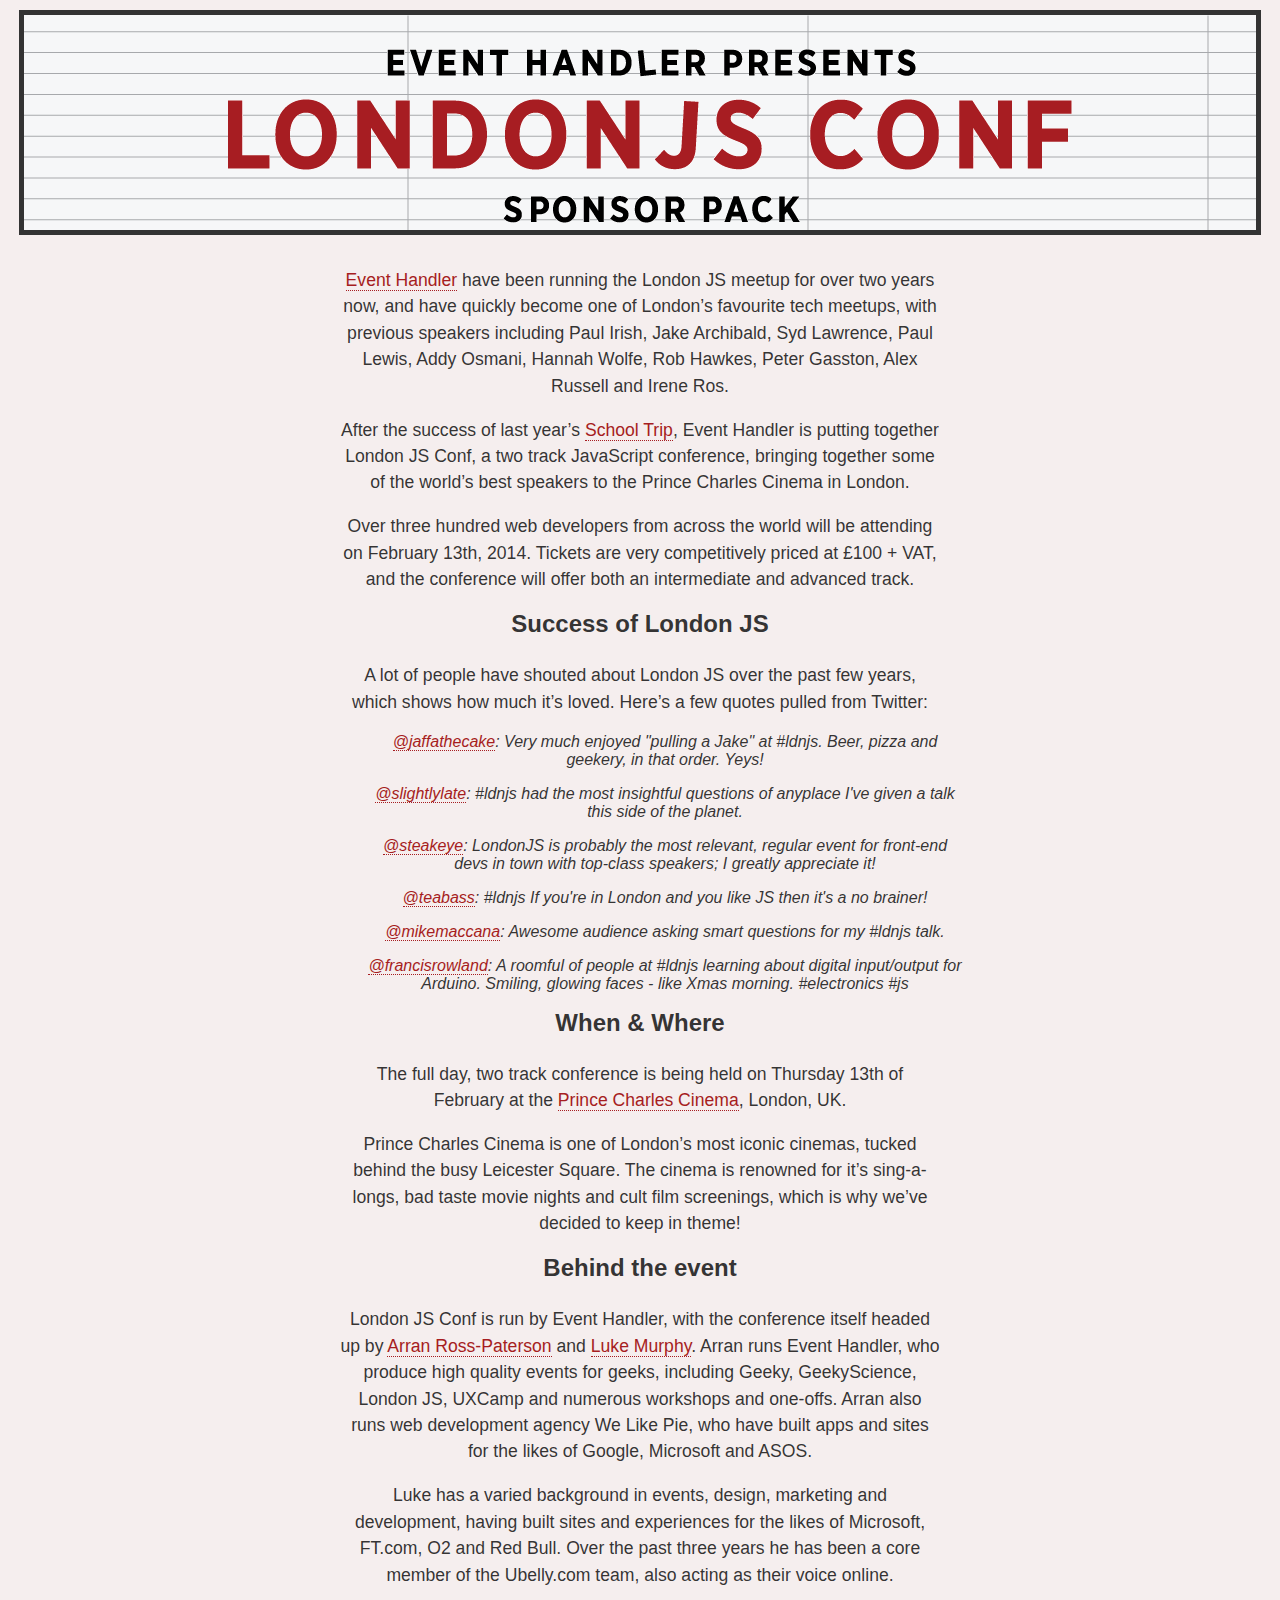
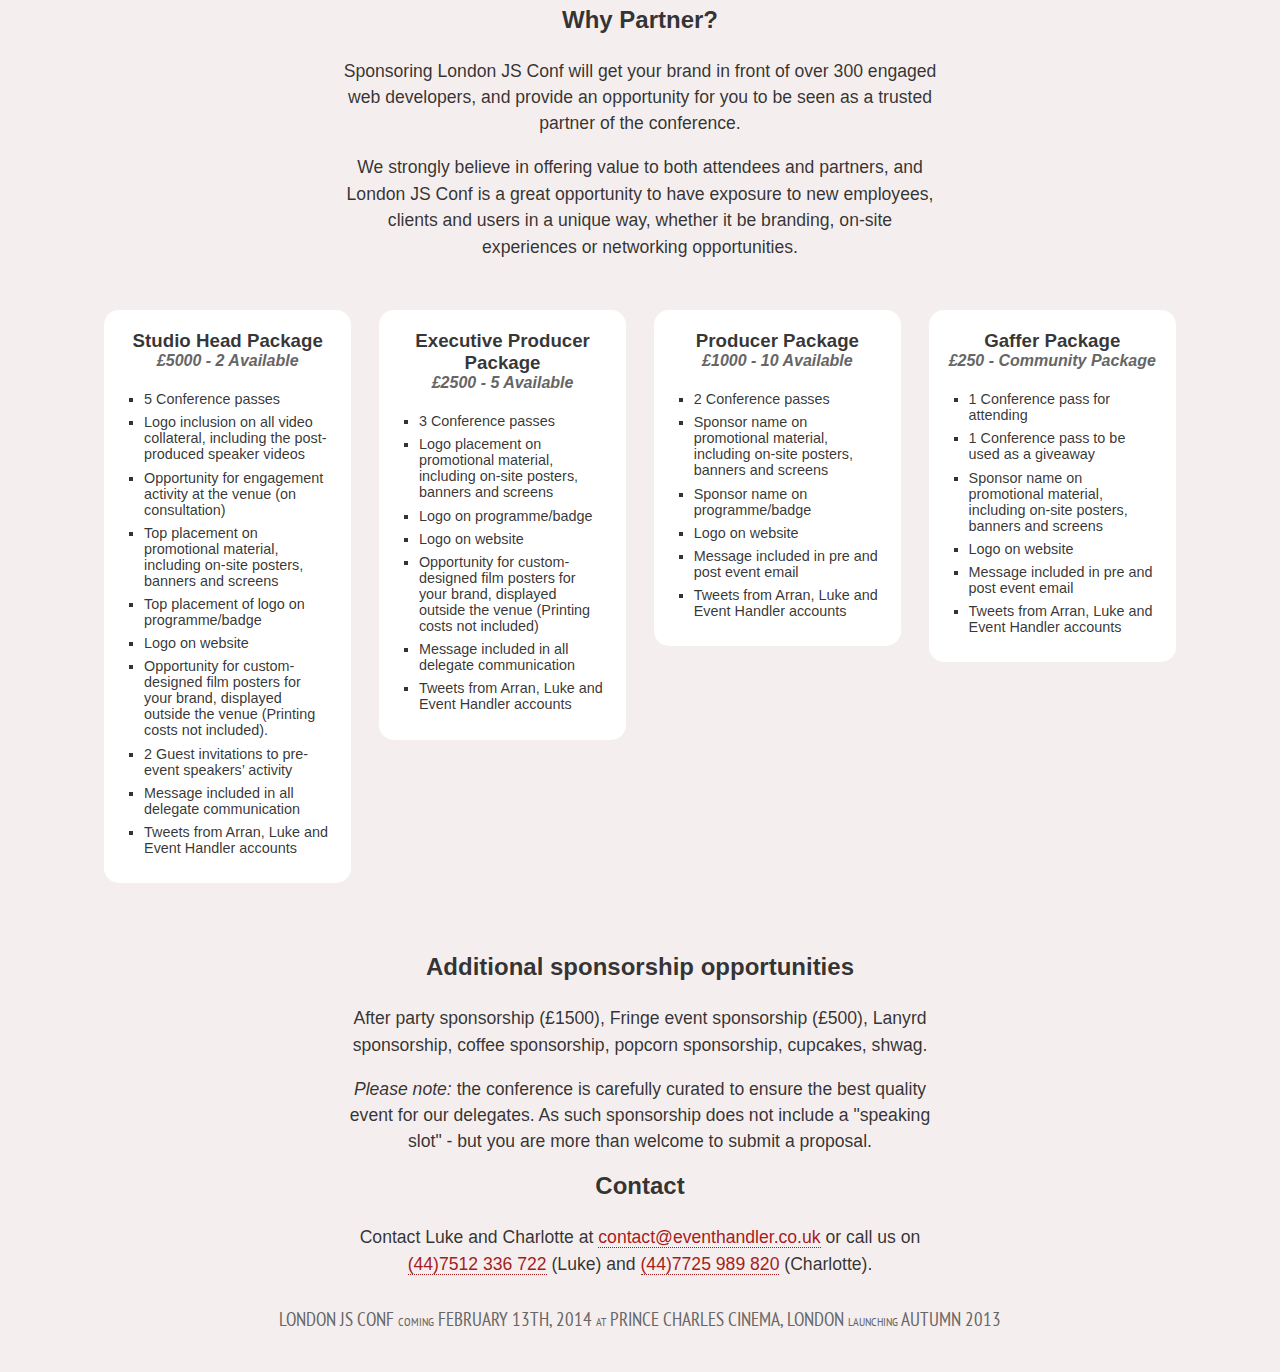
<file: sponsorpack/index.html>
<!DOCTYPE html>
<html lang="en">
  <head>
    <meta charset="utf-8">
    <title>London JS Conf</title>
    <meta name="description" content="">
    <meta name="author" content="Luke">

    <!-- Le HTML5 shim, for IE6-8 support of HTML elements -->
    <!--[if lt IE 9]>
      <script src="http:/html5shim.googlecode.com/svn/trunk/html5.js"></script>
    <![endif]-->

    <!-- Le styles -->    
     <link href='http://fonts.googleapis.com/css?family=Droid+Sans|PT+Sans+Narrow:400,700' rel='stylesheet' type='text/css'>
    <link href="../css/fullmetal.css" rel="stylesheet">
    <link href="css/sponsor.css" rel="stylesheet">
	

    <!-- Le fav and touch icons -->
    <link rel="shortcut icon" href="images/favicon.ico">
    <link rel="apple-touch-icon" href="images/apple-touch-icon.png">
    <link rel="apple-touch-icon" sizes="72x72" href="images/apple-touch-icon-72x72.png">
    <link rel="apple-touch-icon" sizes="114x114" href="images/apple-touch-icon-114x114.png">
    
    <!-- Le viewports -->
    <meta name="viewport" content="initial-scale=1.0, user-scalable=no" />
    <meta name="viewport" content="width=device-width, initial-scale=1.0">

    <!-- Le scripts -->

  </head>

  <body>
    <!--
        Why hello there, LondonJS Conf future attendee (we hope). We're really looking forward to making LondonJS Conf as awesome as possible, and as you can understand, this site is a very basic holding page to let people know it's happening. If you've got any ideas on what you'd like to see to make the conference as awesome as possible, then let @arranrp, @lurkmoophy or @Charlotteis know on Twitter and we can hopefully meet your standards. Keep checking back to the site in coming months to see what we've got in store...
    -->
    <header>
        <h1>London JS Conf Sponsor Pack</h1>
    </header>
    <main>
        <article id="sponsorpack">
            <p><a href="http://www.eventhandler.co.uk/">Event Handler</a> have been running the London JS meetup for over two years now, and have quickly become one of London’s favourite tech meetups, with previous speakers including Paul Irish, Jake Archibald, Syd Lawrence, Paul Lewis, Addy Osmani, Hannah Wolfe, Rob Hawkes, Peter Gasston, Alex Russell and Irene Ros.</p>

            <p>After the success of last year’s <a href="http://lanyrd.com/2012/london-js-school-trip/">School Trip</a>, Event Handler is putting together London JS Conf, a two track JavaScript conference, bringing together some of the world’s best speakers to the Prince Charles Cinema in London.</p>

            <p>Over three hundred web developers from across the world will be attending on February 13th, 2014. Tickets are very competitively priced at £100 + VAT, and the conference will offer both an intermediate and advanced track.</p>

            <h2>Success of London JS</h2>

            <p>A lot of people have shouted about London JS over the past few years, which shows how much it’s loved. Here’s a few quotes pulled from Twitter:</p>

            <blockquote><a href="http://twitter.com/jaffathecake" title="Jake on Twitter">@jaffathecake</a>: Very much enjoyed "pulling a Jake" at #ldnjs. Beer, pizza and geekery, in that order. Yeys!</blockquote>

            <blockquote><a href="http://twitter.com/slightlylate" title="Alex on Twitter">@slightlylate</a>: #ldnjs had the most insightful questions of  anyplace I've given a talk this side of the planet.</blockquote>

            <blockquote><a href="http://twitter.com/steakeye" title="Andrew on Twitter">@steakeye</a>: LondonJS is probably the most relevant, regular event for front-end devs in town with top-class speakers; I greatly appreciate it!</blockquote>

            <blockquote><a href="http://twitter.com/teabass" title="Andrew on Twitter">@teabass</a>: #ldnjs If  you're in London and you like JS then it's a no brainer!</blockquote>

            <blockquote><a href="http://twitter.com/mikemaccana" title="Mike on Twitter">@mikemaccana</a>: Awesome audience asking smart questions for my #ldnjs talk.</blockquote>

            <blockquote><a href="http://twitter.com/francisrowland" title="Francis on Twitter">@francisrowland</a>: A roomful of people at #ldnjs learning about digital input/output for Arduino. Smiling, glowing faces - like Xmas morning. #electronics #js</blockquote>

            <h2>When &amp; Where</h2>

            <p>The full day, two track conference is being held on Thursday 13th of February at the <a href="http://princecharlescinema.com/" title="Prince Charles Cinema on the web">Prince Charles Cinema</a>, London, UK.</p>

            <p>Prince Charles Cinema is one of London’s most iconic cinemas, tucked behind the busy Leicester Square. The cinema is renowned for it’s sing-a-longs, bad taste movie nights and cult film screenings, which is why we’ve decided to keep in theme!</p>

            <h2>Behind the event</h2>

            <p>London JS Conf is run by Event Handler, with the conference itself headed up by <a href="http://twitter.com/arranrp" title="Arran on Twitter">Arran Ross-Paterson</a> and <a href="http://twitter.com/lurkmoophy" title="Luke on Twitter">Luke Murphy</a>. Arran runs Event Handler, who produce high quality events for geeks, including Geeky, GeekyScience, London JS, UXCamp and numerous workshops and one-offs. Arran also runs web development agency We Like Pie, who have built apps and sites for the likes of Google, Microsoft and ASOS.</p>

            <p>Luke has a varied background in events, design, marketing and development, having built sites and experiences for the likes of Microsoft, FT.com, O2 and Red Bull. Over the past three years he has been a core member of the Ubelly.com team, also acting as their voice online.</p>

            <h2>Why Partner?</h2>

            <p>Sponsoring London JS Conf will get your brand in front of over 300 engaged web developers, and provide an opportunity for you to be seen as a trusted partner of the conference.</p>

            <p>We strongly believe in offering value to both attendees and partners, and London JS Conf is a great opportunity to have exposure to new employees, clients and users in a unique way, whether it be branding, on-site experiences or networking opportunities.</p>

            <div id="packages">
            <div class="package">
                <h3>Studio Head Package</h3>
                <h4>£5000 - 2 Available</h4>
                <ul>
                    <li>5 Conference passes</li>
                    <li>Logo inclusion on all video collateral, including the post-produced speaker videos</li>
                    <li>Opportunity for engagement activity at the venue (on consultation)</li>
                    <li>Top placement on promotional material, including on-site posters, banners and screens</li>
                    <li>Top placement of logo on programme/badge</li>
                    <li>Logo on website</li>
                    <li>Opportunity for custom-designed film posters for your brand, displayed outside the venue (Printing costs not included).</li>
                    <li>2 Guest invitations to pre-event speakers’ activity
                    <li>Message included in all delegate communication</li>
                    <li>Tweets from Arran, Luke and Event Handler accounts</li>
                </ul>
            </div> 
            <div class="package"> 
                <h3>Executive Producer Package</h3>
                <h4>£2500 - 5 Available</h4>
    <ul>
                <li>3 Conference passes</li>
                <li>Logo placement on promotional material, including on-site posters, banners and screens</li>
                <li>Logo on programme/badge</li>
                <li>Logo on website</li>
                <li>Opportunity for custom-designed film posters for your brand, displayed outside the venue (Printing costs not included)</li>
                <li>Message included in all delegate communication</li>
                <li>Tweets from Arran, Luke and Event Handler accounts</li>
                </ul>
            </div> 
            <div class="package"> 
                <h3>Producer Package</h3>
                <h4>£1000 - 10 Available</h4>
    <ul>
                <li>2 Conference passes</li>
                <li>Sponsor name on promotional material, including on-site posters, banners and screens</li>
                <li>Sponsor name on programme/badge</li>
                <li>Logo on website</li>
                <li>Message included in pre and post event email</li>
                <li>Tweets from Arran, Luke and Event Handler accounts</li>
                </ul>
            </div> 
            <div class="package"> 
                <h3>Gaffer Package</h3>
                <h4>£250 - Community Package</h4>
    <ul>
                <li>1 Conference pass for attending</li>
                <li>1 Conference pass to be used as a giveaway</li>
                <li>Sponsor name on promotional material, including on-site posters, banners and screens</li>
                <li>Logo on website</li>
                <li>Message included in pre and post event email</li>
                <li>Tweets from Arran, Luke and Event Handler accounts</li>
                </ul>
            </div>
        </div>


            <h2>Additional sponsorship opportunities</h2>

            <p>After party sponsorship (£1500), Fringe event sponsorship (£500), Lanyrd sponsorship, coffee sponsorship, popcorn sponsorship, cupcakes, shwag.</p>

            <p><em>Please note:</em> the conference is carefully curated to ensure the best quality event for our delegates. As such sponsorship does not include a "speaking slot" - but you are more than welcome to submit a proposal.</p>

            <h2>Contact</h2>

            <p>Contact Luke and Charlotte at <a href="mailto:contact@eventhandler.co.uk" subject="Sponsoring LondonJS Conf">contact@eventhandler.co.uk</a> or call us on <a href="tel:+447512336722">(44)7512 336 722</a> (Luke) and <a href="tel:+447725989820">(44)7725 989 820</a> (Charlotte).</p>
        </article>

        <div id="details">
            <p id="when">London JS Conf <sub>Coming</sub> February 13th, 2014</p>
            <p id="where"><sub>at</sub> <a href="http://www.princecharlescinema.com/" title="Prince Charles Cinema, London">Prince Charles Cinema</a>, London</p>
            <p id="launching"><sub>Launching</sub> Autumn 2013</p></br>
        </div>

    </main>

  </body>
</html>
</file>
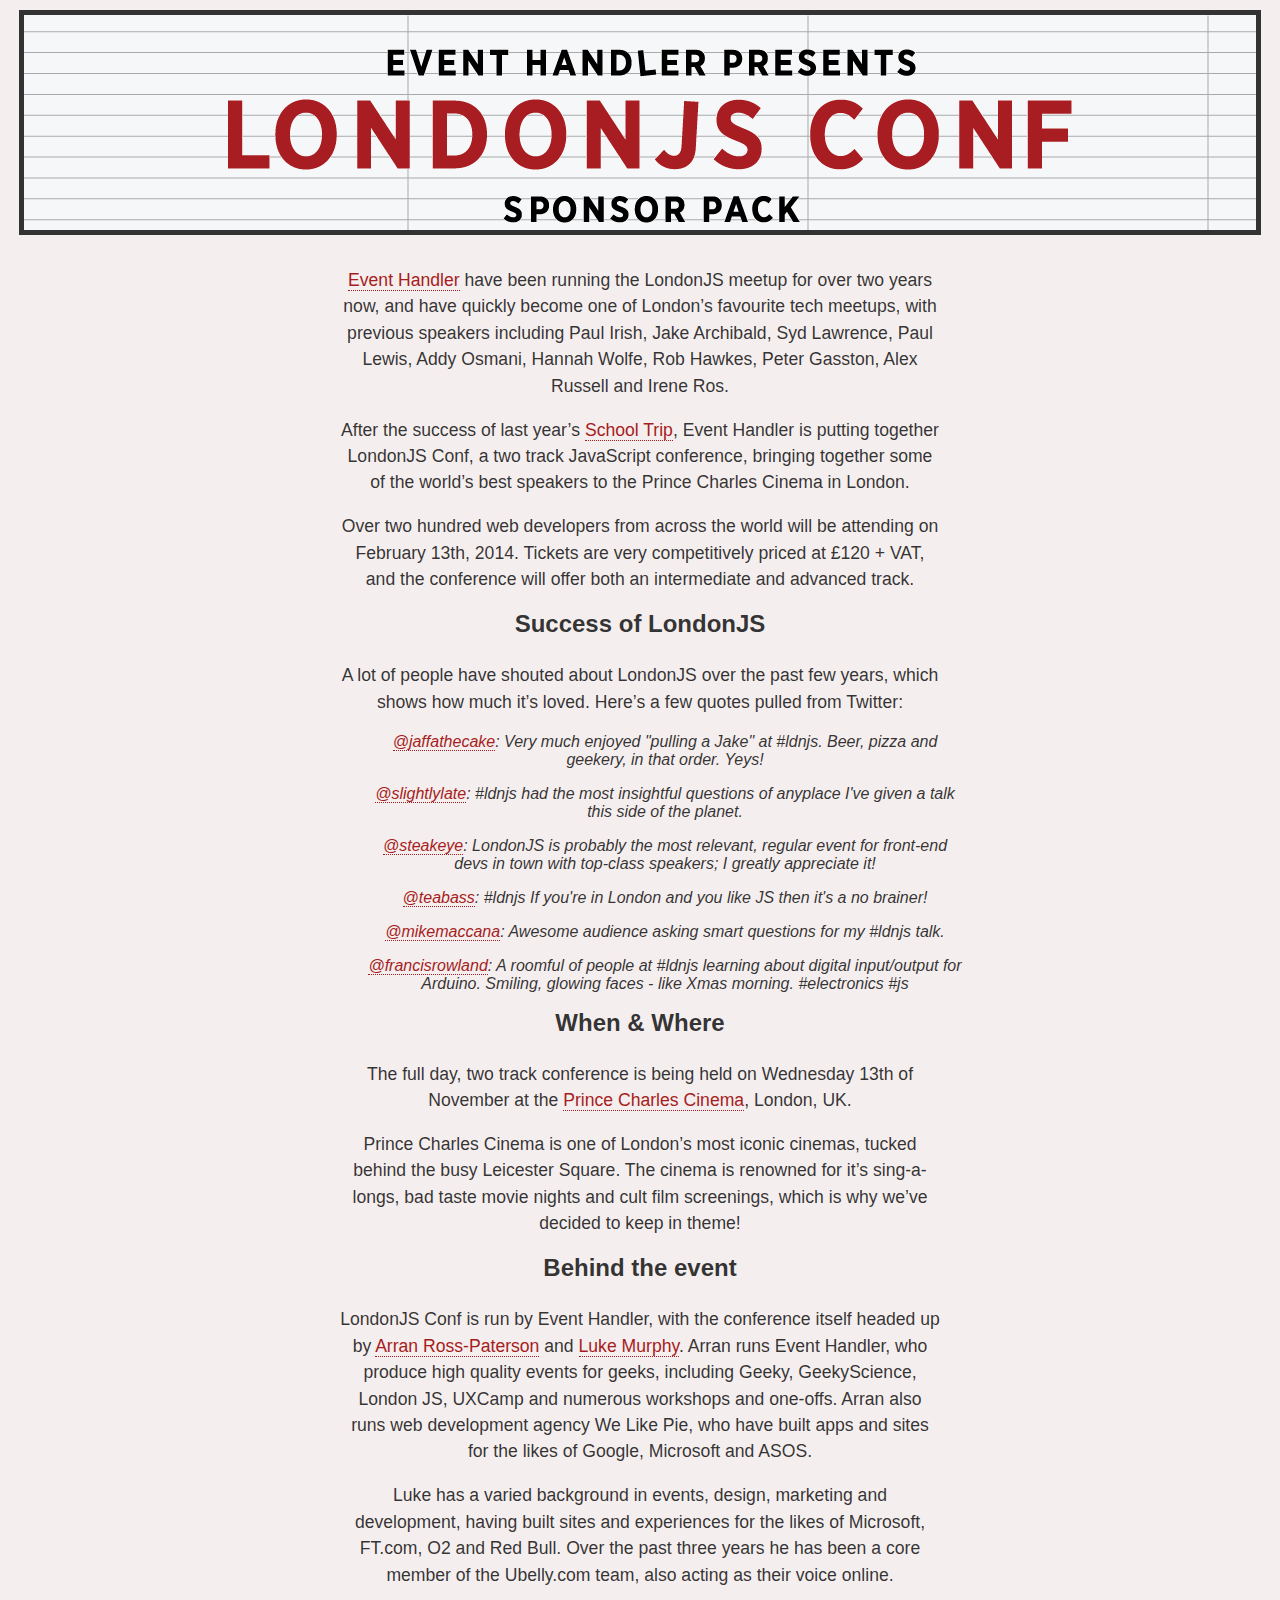
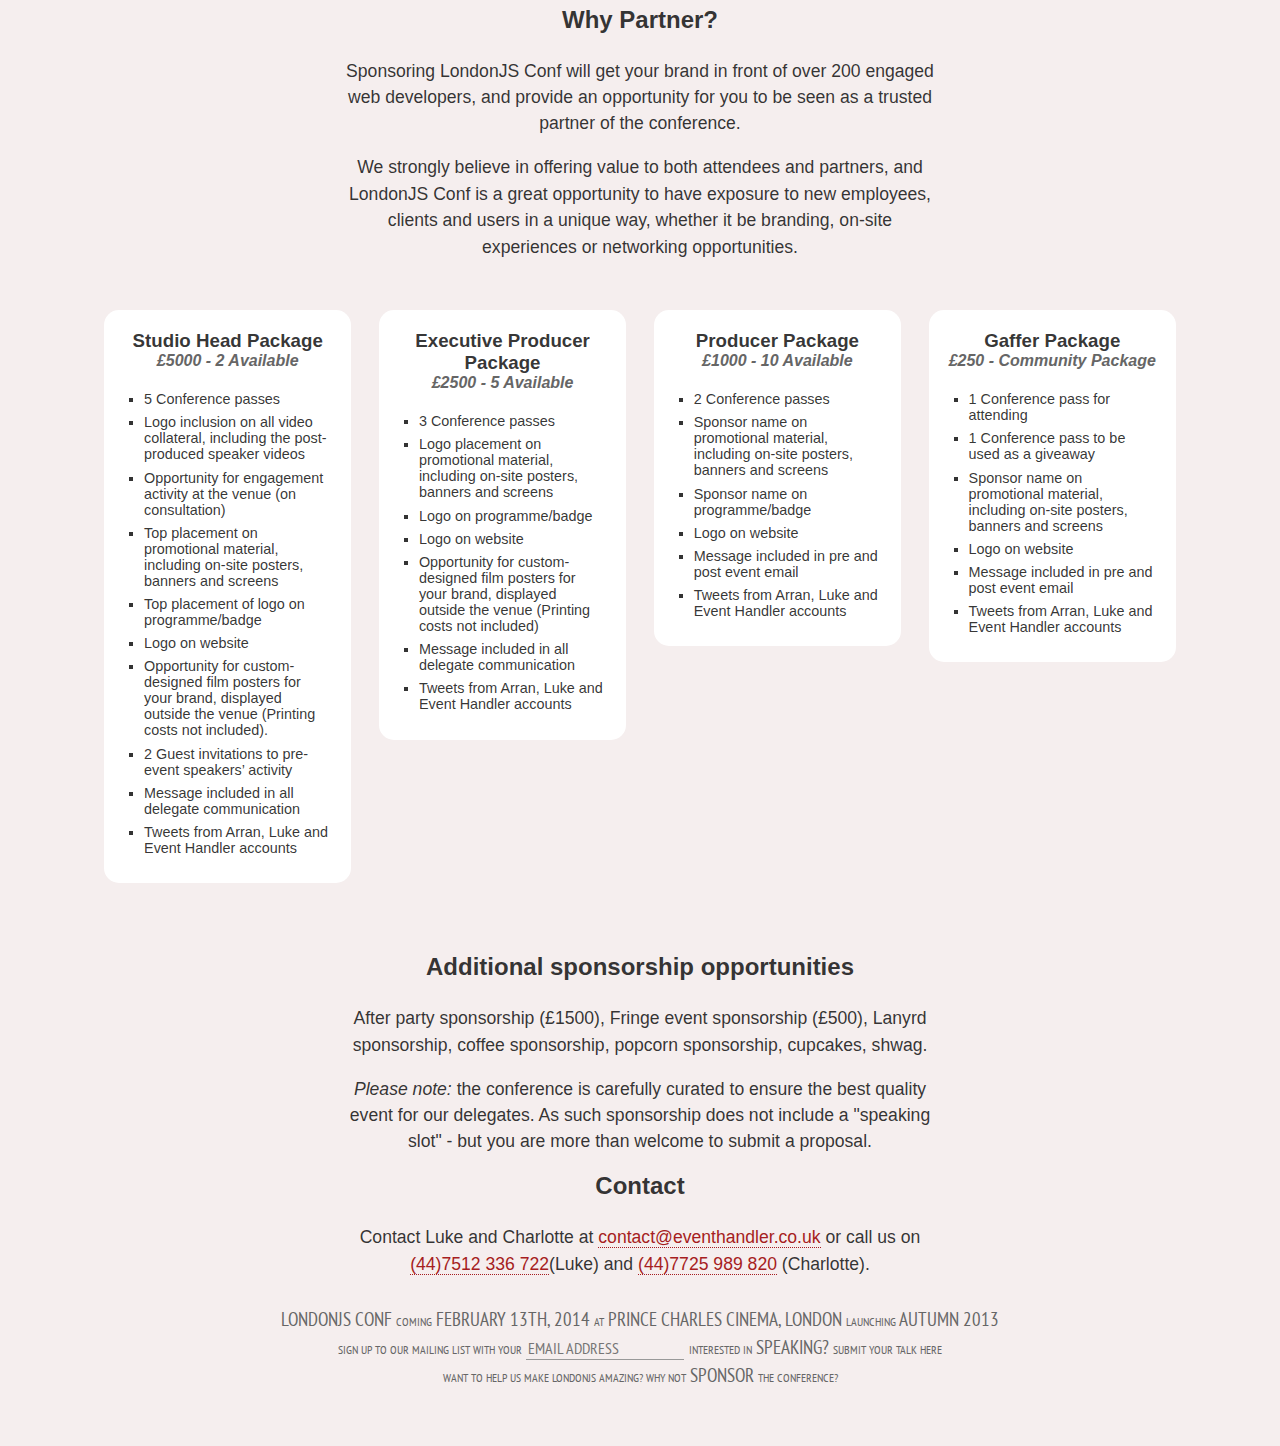
<file: sponsorpack.htm>
<!DOCTYPE html>
<html lang="en">
  <head>
    <meta charset="utf-8">
    <title>London JS Conf</title>
    <meta name="description" content="">
    <meta name="author" content="Luke">

    <!-- Le HTML5 shim, for IE6-8 support of HTML elements -->
    <!--[if lt IE 9]>
      <script src="http:/html5shim.googlecode.com/svn/trunk/html5.js"></script>
    <![endif]-->

    <!-- Le styles -->    
     <link href='http://fonts.googleapis.com/css?family=Droid+Sans|PT+Sans+Narrow:400,700' rel='stylesheet' type='text/css'>
    <link href="css/fullmetal.css" rel="stylesheet">
    <link href="css/sponsor.css" rel="stylesheet">
	

    <!-- Le fav and touch icons -->
    <link rel="shortcut icon" href="images/favicon.ico">
    <link rel="apple-touch-icon" href="images/apple-touch-icon.png">
    <link rel="apple-touch-icon" sizes="72x72" href="images/apple-touch-icon-72x72.png">
    <link rel="apple-touch-icon" sizes="114x114" href="images/apple-touch-icon-114x114.png">
    
    <!-- Le viewports -->
    <meta name="viewport" content="initial-scale=1.0, user-scalable=no" />
    <meta name="viewport" content="width=device-width, initial-scale=1.0">

    <!-- Le scripts -->

  </head>

  <body>
    <!--
        Why hello there, LondonJS Conf future attendee (we hope). We're really looking forward to making LondonJS Conf as awesome as possible, and as you can understand, this site is a very basic holding page to let people know it's happening. If you've got any ideas on what you'd like to see to make the conference as awesome as possible, then let @arranrp, @lurkmoophy or @Charlotteis know on Twitter and we can hopefully meet your standards. Keep checking back to the site in coming months to see what we've got in store...
    -->
    <header>
        <h1>LondonJS Conf Sponsor Pack</h1>
    </header>
    <main>
        <article id="sponsorpack">
            <p><a href="http://www.eventhandler.co.uk/">Event Handler</a> have been running the LondonJS meetup for over two years now, and have quickly become one of London’s favourite tech meetups, with previous speakers including Paul Irish, Jake Archibald, Syd Lawrence, Paul Lewis, Addy Osmani, Hannah Wolfe, Rob Hawkes, Peter Gasston, Alex Russell and Irene Ros.</p>

            <p>After the success of last year’s <a href="http://lanyrd.com/2012/london-js-school-trip/">School Trip</a>, Event Handler is putting together LondonJS Conf, a two track JavaScript conference, bringing together some of the world’s best speakers to the Prince Charles Cinema in London.</p>

            <p>Over two hundred web developers from across the world will be attending on February 13th, 2014. Tickets are very competitively priced at £120 + VAT, and the conference will offer both an intermediate and advanced track.</p>

            <h2>Success of LondonJS</h2>

            <p>A lot of people have shouted about LondonJS over the past few years, which shows how much it’s loved. Here’s a few quotes pulled from Twitter:</p>

            <blockquote><a href="http://twitter.com/jaffathecake" title="Jake on Twitter">@jaffathecake</a>: Very much enjoyed "pulling a Jake" at #ldnjs. Beer, pizza and geekery, in that order. Yeys!</blockquote>

            <blockquote><a href="http://twitter.com/slightlylate" title="Alex on Twitter">@slightlylate</a>: #ldnjs had the most insightful questions of  anyplace I've given a talk this side of the planet.</blockquote>

            <blockquote><a href="http://twitter.com/steakeye" title="Andrew on Twitter">@steakeye</a>: LondonJS is probably the most relevant, regular event for front-end devs in town with top-class speakers; I greatly appreciate it!</blockquote>

            <blockquote><a href="http://twitter.com/teabass" title="Andrew on Twitter">@teabass</a>: #ldnjs If  you're in London and you like JS then it's a no brainer!</blockquote>

            <blockquote><a href="http://twitter.com/mikemaccana" title="Mike on Twitter">@mikemaccana</a>: Awesome audience asking smart questions for my #ldnjs talk.</blockquote>

            <blockquote><a href="http://twitter.com/francisrowland" title="Francis on Twitter">@francisrowland</a>: A roomful of people at #ldnjs learning about digital input/output for Arduino. Smiling, glowing faces - like Xmas morning. #electronics #js</blockquote>

            <h2>When &amp; Where</h2>

            <p>The full day, two track conference is being held on Wednesday 13th of November at the <a href="http://princecharlescinema.com/" title="Prince Charles Cinema on the web">Prince Charles Cinema</a>, London, UK.</p>

            <p>Prince Charles Cinema is one of London’s most iconic cinemas, tucked behind the busy Leicester Square. The cinema is renowned for it’s sing-a-longs, bad taste movie nights and cult film screenings, which is why we’ve decided to keep in theme!</p>

            <h2>Behind the event</h2>

            <p>LondonJS Conf is run by Event Handler, with the conference itself headed up by <a href="http://twitter.com/arranrp" title="Arran on Twitter">Arran Ross-Paterson</a> and <a href="http://twitter.com/lurkmoophy" title="Luke on Twitter">Luke Murphy</a>. Arran runs Event Handler, who produce high quality events for geeks, including Geeky, GeekyScience, London JS, UXCamp and numerous workshops and one-offs. Arran also runs web development agency We Like Pie, who have built apps and sites for the likes of Google, Microsoft and ASOS.</p>

            <p>Luke has a varied background in events, design, marketing and development, having built sites and experiences for the likes of Microsoft, FT.com, O2 and Red Bull. Over the past three years he has been a core member of the Ubelly.com team, also acting as their voice online.</p>

            <h2>Why Partner?</h2>

            <p>Sponsoring LondonJS Conf will get your brand in front of over 200 engaged web developers, and provide an opportunity for you to be seen as a trusted partner of the conference.</p>

            <p>We strongly believe in offering value to both attendees and partners, and LondonJS Conf is a great opportunity to have exposure to new employees, clients and users in a unique way, whether it be branding, on-site experiences or networking opportunities.</p>

            <div id="packages">
            <div class="package">
                <h3>Studio Head Package</h3>
                <h4>£5000 - 2 Available</h4>
                <ul>
                    <li>5 Conference passes</li>
                    <li>Logo inclusion on all video collateral, including the post-produced speaker videos</li>
                    <li>Opportunity for engagement activity at the venue (on consultation)</li>
                    <li>Top placement on promotional material, including on-site posters, banners and screens</li>
                    <li>Top placement of logo on programme/badge</li>
                    <li>Logo on website</li>
                    <li>Opportunity for custom-designed film posters for your brand, displayed outside the venue (Printing costs not included).</li>
                    <li>2 Guest invitations to pre-event speakers’ activity
                    <li>Message included in all delegate communication</li>
                    <li>Tweets from Arran, Luke and Event Handler accounts</li>
                </ul>
            </div> 
            <div class="package"> 
                <h3>Executive Producer Package</h3>
                <h4>£2500 - 5 Available</h4>
    <ul>
                <li>3 Conference passes</li>
                <li>Logo placement on promotional material, including on-site posters, banners and screens</li>
                <li>Logo on programme/badge</li>
                <li>Logo on website</li>
                <li>Opportunity for custom-designed film posters for your brand, displayed outside the venue (Printing costs not included)</li>
                <li>Message included in all delegate communication</li>
                <li>Tweets from Arran, Luke and Event Handler accounts</li>
                </ul>
            </div> 
            <div class="package"> 
                <h3>Producer Package</h3>
                <h4>£1000 - 10 Available</h4>
    <ul>
                <li>2 Conference passes</li>
                <li>Sponsor name on promotional material, including on-site posters, banners and screens</li>
                <li>Sponsor name on programme/badge</li>
                <li>Logo on website</li>
                <li>Message included in pre and post event email</li>
                <li>Tweets from Arran, Luke and Event Handler accounts</li>
                </ul>
            </div> 
            <div class="package"> 
                <h3>Gaffer Package</h3>
                <h4>£250 - Community Package</h4>
    <ul>
                <li>1 Conference pass for attending</li>
                <li>1 Conference pass to be used as a giveaway</li>
                <li>Sponsor name on promotional material, including on-site posters, banners and screens</li>
                <li>Logo on website</li>
                <li>Message included in pre and post event email</li>
                <li>Tweets from Arran, Luke and Event Handler accounts</li>
                </ul>
            </div>
        </div>


            <h2>Additional sponsorship opportunities</h2>

            <p>After party sponsorship (£1500), Fringe event sponsorship (£500), Lanyrd sponsorship, coffee sponsorship, popcorn sponsorship, cupcakes, shwag.</p>

            <p><em>Please note:</em> the conference is carefully curated to ensure the best quality event for our delegates. As such sponsorship does not include a "speaking slot" - but you are more than welcome to submit a proposal.</p>

            <h2>Contact</h2>

            <p>Contact Luke and Charlotte at <a href="mailto:contact@eventhandler.co.uk" subject="Sponsoring LondonJS Conf">contact@eventhandler.co.uk</a> or call us on <a href="tel:+447512336722">(44)7512 336 722</a>(Luke) and <a href="+447725989820">(44)7725 989 820</a> (Charlotte).</p>
        </article>

        <div id="details">
            <p id="when">LondonJS Conf <sub>Coming</sub> February 13th, 2014</p>
            <p id="where"><sub>at</sub> <a href="http://www.princecharlescinema.com/" title="Prince Charles Cinema, London">Prince Charles Cinema</a>, London</p>
            <p id="launching"><sub>Launching</sub> Autumn 2013</p></br>
            <p id="newsletter"><sub>Sign up to our mailing list with your</sub> <div id="mc_embed_signup">
<form action="http://eventhandler.us2.list-manage.com/subscribe/post?u=b76886bab37470b1e293804f6&amp;id=4360022455" method="post" id="mc-embedded-subscribe-form" name="mc-embedded-subscribe-form" class="validate" target="_blank" novalidate>
    
<div class="mc-field-group">
    <input type="email" value="" name="EMAIL" class="required email" id="mce-EMAIL" placeholder="EMAIL ADDRESS">
</div>
    <div id="mce-responses" class="clear">
        <div class="response" id="mce-error-response" style="display:none"></div>
        <div class="response" id="mce-success-response" style="display:none"></div>
    </div>  <div class="clear"><input type="submit" value="Subscribe" name="subscribe" id="mc-embedded-subscribe" class="button"></div>
</form>
</div></p>
            <p id="speaking"><sub>Interested in</sub> <a href="mailto:speak@eventhandler.com" title="Email Event Handler" subject="Interested in speaking at LondonJS Conf">Speaking? <sub>Submit your talk here</a></sub></p>
            <p id="sponsors"><sub>Want to help us make LondonJS amazing? Why not</sub> <a href="mailto:sponsor@eventhandler.com" subject="How do I sponsor LondonJS Conf?">Sponsor</a> <sub>the conference?</sub></p>
        </div>

    </main>

  </body>
</html>
</file>
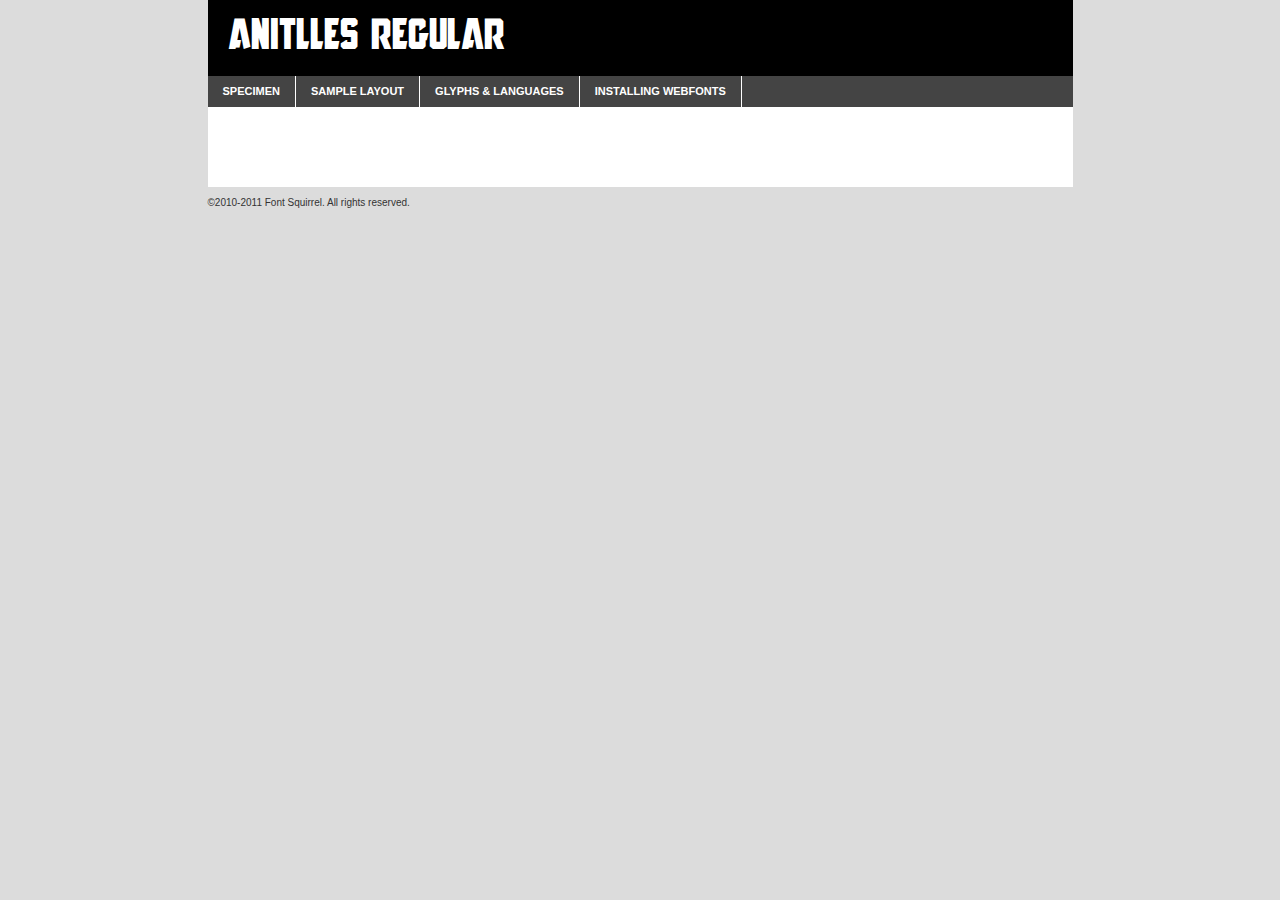
<file: css/type/antilles-demo.html>
<!DOCTYPE html PUBLIC "-//W3C//DTD XHTML 1.0 Transitional//EN"
	"http://www.w3.org/TR/xhtml1/DTD/xhtml1-transitional.dtd">

<html xmlns="http://www.w3.org/1999/xhtml" xml:lang="en" lang="en">
<head>
	<meta http-equiv="Content-Type" content="text/html; charset=utf-8" />
	<script src="http://ajax.googleapis.com/ajax/libs/jquery/1.7.2/jquery.min.js" type="text/javascript" charset="utf-8"></script>
	<script src="specimen_files/easytabs.js" type="text/javascript" charset="utf-8"></script>
	<link rel="stylesheet" href="specimen_files/specimen_stylesheet.css" type="text/css" charset="utf-8" />
	<link rel="stylesheet" href="stylesheet.css" type="text/css" charset="utf-8" />

	<style type="text/css">
					body{
				font-family: 'anitllesregular';
							}
		</style>

	<title>Anitlles Regular Specimen</title>
	
	
	<script type="text/javascript" charset="utf-8">
		$(document).ready(function() {
			$('#container').easyTabs({defaultContent:1});
		});
	</script>
</head>

<body>
<div id="container">
	<div id="header">
		Anitlles Regular	</div>
	<ul class="tabs">
		<li><a href="#specimen">Specimen</a></li>
		<li><a href="#layout">Sample Layout</a></li>
				<li><a href="#glyphs">Glyphs &amp; Languages</a></li>
		<li><a href="#installing">Installing Webfonts</a></li>
		
	</ul>
	
	<div id="main_content">

		
			<div id="specimen">
		
				<div class="section">
					<div class="grid12 firstcol">
						<div class="huge">AaBb</div>
					</div>
				</div>
		
				<div class="section">
					<div class="glyph_range">A&#x200B;B&#x200b;C&#x200b;D&#x200b;E&#x200b;F&#x200b;G&#x200b;H&#x200b;I&#x200b;J&#x200b;K&#x200b;L&#x200b;M&#x200b;N&#x200b;O&#x200b;P&#x200b;Q&#x200b;R&#x200b;S&#x200b;T&#x200b;U&#x200b;V&#x200b;W&#x200b;X&#x200b;Y&#x200b;Z&#x200b;a&#x200b;b&#x200b;c&#x200b;d&#x200b;e&#x200b;f&#x200b;g&#x200b;h&#x200b;i&#x200b;j&#x200b;k&#x200b;l&#x200b;m&#x200b;n&#x200b;o&#x200b;p&#x200b;q&#x200b;r&#x200b;s&#x200b;t&#x200b;u&#x200b;v&#x200b;w&#x200b;x&#x200b;y&#x200b;z&#x200b;1&#x200b;2&#x200b;3&#x200b;4&#x200b;5&#x200b;6&#x200b;7&#x200b;8&#x200b;9&#x200b;0&#x200b;&amp;&#x200b;.&#x200b;,&#x200b;?&#x200b;!&#x200b;&#64;&#x200b;(&#x200b;)&#x200b;#&#x200b;$&#x200b;%&#x200b;*&#x200b;+&#x200b;-&#x200b;=&#x200b;:&#x200b;;</div>
				</div>
				<div class="section">
					<div class="grid12 firstcol">
						<table class="sample_table">
							<tr><td>10</td><td class="size10">abcdefghijklmnopqrstuvwxyzABCDEFGHIJKLMNOPQRSTUVWXYZ0123456789abcdefghijklmnopqrstuvwxyzABCDEFGHIJKLMNOPQRSTUVWXYZ0123456789abcdefghijklmnopqrstuvwxyzABCDEFGHIJKLMNOPQRSTUVWXYZ</td></tr>
							<tr><td>11</td><td class="size11">abcdefghijklmnopqrstuvwxyzABCDEFGHIJKLMNOPQRSTUVWXYZ0123456789abcdefghijklmnopqrstuvwxyzABCDEFGHIJKLMNOPQRSTUVWXYZ0123456789abcdefghijklmnopqrstuvwxyzABCDEFGHIJKLMNOPQRSTUVWXYZ</td></tr>
							<tr><td>12</td><td class="size12">abcdefghijklmnopqrstuvwxyzABCDEFGHIJKLMNOPQRSTUVWXYZ0123456789abcdefghijklmnopqrstuvwxyzABCDEFGHIJKLMNOPQRSTUVWXYZ0123456789abcdefghijklmnopqrstuvwxyzABCDEFGHIJKLMNOPQRSTUVWXYZ</td></tr>
							<tr><td>13</td><td class="size13">abcdefghijklmnopqrstuvwxyzABCDEFGHIJKLMNOPQRSTUVWXYZ0123456789abcdefghijklmnopqrstuvwxyzABCDEFGHIJKLMNOPQRSTUVWXYZ0123456789abcdefghijklmnopqrstuvwxyzABCDEFGHIJKLMNOPQRSTUVWXYZ</td></tr>
							<tr><td>14</td><td class="size14">abcdefghijklmnopqrstuvwxyzABCDEFGHIJKLMNOPQRSTUVWXYZ0123456789abcdefghijklmnopqrstuvwxyzABCDEFGHIJKLMNOPQRSTUVWXYZ0123456789abcdefghijklmnopqrstuvwxyzABCDEFGHIJKLMNOPQRSTUVWXYZ</td></tr>
							<tr><td>16</td><td class="size16">abcdefghijklmnopqrstuvwxyzABCDEFGHIJKLMNOPQRSTUVWXYZ0123456789abcdefghijklmnopqrstuvwxyzABCDEFGHIJKLMNOPQRSTUVWXYZ</td></tr>
							<tr><td>18</td><td class="size18">abcdefghijklmnopqrstuvwxyzABCDEFGHIJKLMNOPQRSTUVWXYZ0123456789abcdefghijklmnopqrstuvwxyzABCDEFGHIJKLMNOPQRSTUVWXYZ</td></tr>
							<tr><td>20</td><td class="size20">abcdefghijklmnopqrstuvwxyzABCDEFGHIJKLMNOPQRSTUVWXYZ0123456789abcdefghijklmnopqrstuvwxyzABCDEFGHIJKLMNOPQRSTUVWXYZ</td></tr>
							<tr><td>24</td><td class="size24">abcdefghijklmnopqrstuvwxyzABCDEFGHIJKLMNOPQRSTUVWXYZ0123456789abcdefghijklmnopqrstuvwxyzABCDEFGHIJKLMNOPQRSTUVWXYZ</td></tr>
							<tr><td>30</td><td class="size30">abcdefghijklmnopqrstuvwxyzABCDEFGHIJKLMNOPQRSTUVWXYZ0123456789abcdefghijklmnopqrstuvwxyzABCDEFGHIJKLMNOPQRSTUVWXYZ</td></tr>
							<tr><td>36</td><td class="size36">abcdefghijklmnopqrstuvwxyzABCDEFGHIJKLMNOPQRSTUVWXYZ0123456789abcdefghijklmnopqrstuvwxyzABCDEFGHIJKLMNOPQRSTUVWXYZ</td></tr>
							<tr><td>48</td><td class="size48">abcdefghijklmnopqrstuvwxyzABCDEFGHIJKLMNOPQRSTUVWXYZ0123456789abcdefghijklmnopqrstuvwxyzABCDEFGHIJKLMNOPQRSTUVWXYZ</td></tr>
							<tr><td>60</td><td class="size60">abcdefghijklmnopqrstuvwxyzABCDEFGHIJKLMNOPQRSTUVWXYZ0123456789abcdefghijklmnopqrstuvwxyzABCDEFGHIJKLMNOPQRSTUVWXYZ</td></tr>
							<tr><td>72</td><td class="size72">abcdefghijklmnopqrstuvwxyzABCDEFGHIJKLMNOPQRSTUVWXYZ0123456789abcdefghijklmnopqrstuvwxyzABCDEFGHIJKLMNOPQRSTUVWXYZ</td></tr>
							<tr><td>90</td><td class="size90">abcdefghijklmnopqrstuvwxyzABCDEFGHIJKLMNOPQRSTUVWXYZ0123456789abcdefghijklmnopqrstuvwxyzABCDEFGHIJKLMNOPQRSTUVWXYZ</td></tr>
						</table>
				
					</div>
			
				</div>
		
		
		
								<div class="section" id="bodycomparison">


										<div id="xheight">
				<div class="fontbody">&#xE000;&#xE000;&#xE000;&#xE000;&#xE000;&#xE000;&#xE000;&#xE000;&#xE000;&#xE000;&#xE000;&#xE000;&#xE000;&#xE000;&#xE000;&#xE000;&#xE000;&#xE000;&#xE000;&#xE000;&#xE000;&#xE000;&#xE000;&#xE000;&#xE000;&#xE000;&#xE000;&#xE000;&#xE000;&#xE000;&#xE000;&#xE000;&#xE000;&#xE000;&#xE000;&#xE000;&#xE000;&#xE000;&#xE000;&#xE000;&#xE000;&#xE000;&#xE000;&#xE000;&#xE000;&#xE000;&#xE000;&#xE000;&#xE000;&#xE000;&#xE000;&#xE000;&#xE000;&#xE000;&#xE000;&#xE000;&#xE000;&#xE000;&#xE000;&#xE000;&#xE000;&#xE000;&#xE000;&#xE000;&#xE000;&#xE000;&#xE000;&#xE000;&#xE000;&#xE000;&#xE000;&#xE000;&#xE000;&#xE000;&#xE000;&#xE000;&#xE000;&#xE000;&#xE000;&#xE000;&#xE000;&#xE000;&#xE000;&#xE000;&#xE000;&#xE000;&#xE000;&#xE000;&#xE000;&#xE000;&#xE000;&#xE000;&#xE000;&#xE000;&#xE000;&#xE000;&#xE000;&#xE000;&#xE000;body</div><div class="arialbody">body</div><div class="verdanabody">body</div><div class="georgiabody">body</div></div>
										<div class="fontbody" style="z-index:1">
											body<span>Anitlles Regular</span>
										</div>
										<div class="arialbody" style="z-index:1">
											body<span>Arial</span>
										</div>
										<div class="verdanabody" style="z-index:1">
											body<span>Verdana</span>
										</div>
										<div class="georgiabody" style="z-index:1">
											body<span>Georgia</span>
										</div>



								</div>
		
		
				<div class="section psample psample_row1" id="">
					
					<div class="grid2 firstcol">
						<p class="size10"><span>10.</span>Aenean lacinia bibendum nulla sed consectetur. Fusce dapibus, tellus ac cursus commodo, tortor mauris condimentum nibh, ut fermentum massa justo sit amet risus. Nullam id dolor id nibh ultricies vehicula ut id elit. Cum sociis natoque penatibus et magnis dis parturient montes, nascetur ridiculus mus. Nulla vitae elit libero, a pharetra augue.</p>
			
					</div>
					<div class="grid3">
						<p class="size11"><span>11.</span>Aenean lacinia bibendum nulla sed consectetur. Fusce dapibus, tellus ac cursus commodo, tortor mauris condimentum nibh, ut fermentum massa justo sit amet risus. Nullam id dolor id nibh ultricies vehicula ut id elit. Cum sociis natoque penatibus et magnis dis parturient montes, nascetur ridiculus mus. Nulla vitae elit libero, a pharetra augue.</p>
			
					</div>
					<div class="grid3">
						<p class="size12"><span>12.</span>Aenean lacinia bibendum nulla sed consectetur. Fusce dapibus, tellus ac cursus commodo, tortor mauris condimentum nibh, ut fermentum massa justo sit amet risus. Nullam id dolor id nibh ultricies vehicula ut id elit. Cum sociis natoque penatibus et magnis dis parturient montes, nascetur ridiculus mus. Nulla vitae elit libero, a pharetra augue.</p>
			
					</div>
					<div class="grid4">
						<p class="size13"><span>13.</span>Aenean lacinia bibendum nulla sed consectetur. Fusce dapibus, tellus ac cursus commodo, tortor mauris condimentum nibh, ut fermentum massa justo sit amet risus. Nullam id dolor id nibh ultricies vehicula ut id elit. Cum sociis natoque penatibus et magnis dis parturient montes, nascetur ridiculus mus. Nulla vitae elit libero, a pharetra augue.</p>
			
					</div>
					<div class="white_blend"></div>
					
				</div>
				<div class="section psample psample_row2" id="">
					<div class="grid3 firstcol">
						<p class="size14"><span>14.</span>Aenean lacinia bibendum nulla sed consectetur. Fusce dapibus, tellus ac cursus commodo, tortor mauris condimentum nibh, ut fermentum massa justo sit amet risus. Nullam id dolor id nibh ultricies vehicula ut id elit. Cum sociis natoque penatibus et magnis dis parturient montes, nascetur ridiculus mus. Nulla vitae elit libero, a pharetra augue.</p>
			
					</div>
					<div class="grid4">
						<p class="size16"><span>16.</span>Aenean lacinia bibendum nulla sed consectetur. Fusce dapibus, tellus ac cursus commodo, tortor mauris condimentum nibh, ut fermentum massa justo sit amet risus. Nullam id dolor id nibh ultricies vehicula ut id elit. Cum sociis natoque penatibus et magnis dis parturient montes, nascetur ridiculus mus. Nulla vitae elit libero, a pharetra augue.</p>
			
					</div>
					<div class="grid5">
						<p class="size18"><span>18.</span>Aenean lacinia bibendum nulla sed consectetur. Fusce dapibus, tellus ac cursus commodo, tortor mauris condimentum nibh, ut fermentum massa justo sit amet risus. Nullam id dolor id nibh ultricies vehicula ut id elit. Cum sociis natoque penatibus et magnis dis parturient montes, nascetur ridiculus mus. Nulla vitae elit libero, a pharetra augue.</p>
			
					</div>

					<div class="white_blend"></div>

				</div>
				
				<div class="section psample psample_row3" id="">
					<div class="grid5 firstcol">
						<p class="size20"><span>20.</span>Aenean lacinia bibendum nulla sed consectetur. Fusce dapibus, tellus ac cursus commodo, tortor mauris condimentum nibh, ut fermentum massa justo sit amet risus. Nullam id dolor id nibh ultricies vehicula ut id elit. Cum sociis natoque penatibus et magnis dis parturient montes, nascetur ridiculus mus. Nulla vitae elit libero, a pharetra augue.</p>
					</div>
					<div class="grid7">
						<p class="size24"><span>24.</span>Aenean lacinia bibendum nulla sed consectetur. Fusce dapibus, tellus ac cursus commodo, tortor mauris condimentum nibh, ut fermentum massa justo sit amet risus. Nullam id dolor id nibh ultricies vehicula ut id elit. Cum sociis natoque penatibus et magnis dis parturient montes, nascetur ridiculus mus. Nulla vitae elit libero, a pharetra augue.</p>
					</div>
					
					<div class="white_blend"></div>
					
				</div>
				
				<div class="section psample psample_row4" id="">
					<div class="grid12 firstcol">
						<p class="size30"><span>30.</span>Aenean lacinia bibendum nulla sed consectetur. Fusce dapibus, tellus ac cursus commodo, tortor mauris condimentum nibh, ut fermentum massa justo sit amet risus. Nullam id dolor id nibh ultricies vehicula ut id elit. Cum sociis natoque penatibus et magnis dis parturient montes, nascetur ridiculus mus. Nulla vitae elit libero, a pharetra augue.</p>
					</div>
					<div class="white_blend"></div>
					
				</div>
				
				
				
				<div class="section psample psample_row1 fullreverse">
					<div class="grid2 firstcol">
						<p class="size10"><span>10.</span>Aenean lacinia bibendum nulla sed consectetur. Fusce dapibus, tellus ac cursus commodo, tortor mauris condimentum nibh, ut fermentum massa justo sit amet risus. Nullam id dolor id nibh ultricies vehicula ut id elit. Cum sociis natoque penatibus et magnis dis parturient montes, nascetur ridiculus mus. Nulla vitae elit libero, a pharetra augue.</p>
			
					</div>
					<div class="grid3">
						<p class="size11"><span>11.</span>Aenean lacinia bibendum nulla sed consectetur. Fusce dapibus, tellus ac cursus commodo, tortor mauris condimentum nibh, ut fermentum massa justo sit amet risus. Nullam id dolor id nibh ultricies vehicula ut id elit. Cum sociis natoque penatibus et magnis dis parturient montes, nascetur ridiculus mus. Nulla vitae elit libero, a pharetra augue.</p>
			
					</div>
					<div class="grid3">
						<p class="size12"><span>12.</span>Aenean lacinia bibendum nulla sed consectetur. Fusce dapibus, tellus ac cursus commodo, tortor mauris condimentum nibh, ut fermentum massa justo sit amet risus. Nullam id dolor id nibh ultricies vehicula ut id elit. Cum sociis natoque penatibus et magnis dis parturient montes, nascetur ridiculus mus. Nulla vitae elit libero, a pharetra augue.</p>
			
					</div>
					<div class="grid4">
						<p class="size13"><span>13.</span>Aenean lacinia bibendum nulla sed consectetur. Fusce dapibus, tellus ac cursus commodo, tortor mauris condimentum nibh, ut fermentum massa justo sit amet risus. Nullam id dolor id nibh ultricies vehicula ut id elit. Cum sociis natoque penatibus et magnis dis parturient montes, nascetur ridiculus mus. Nulla vitae elit libero, a pharetra augue.</p>
			
					</div>
					<div class="black_blend"></div>
					
				</div>
				
				<div class="section psample psample_row2 fullreverse">
					<div class="grid3 firstcol">
						<p class="size14"><span>14.</span>Aenean lacinia bibendum nulla sed consectetur. Fusce dapibus, tellus ac cursus commodo, tortor mauris condimentum nibh, ut fermentum massa justo sit amet risus. Nullam id dolor id nibh ultricies vehicula ut id elit. Cum sociis natoque penatibus et magnis dis parturient montes, nascetur ridiculus mus. Nulla vitae elit libero, a pharetra augue.</p>
			
					</div>
					<div class="grid4">
						<p class="size16"><span>16.</span>Aenean lacinia bibendum nulla sed consectetur. Fusce dapibus, tellus ac cursus commodo, tortor mauris condimentum nibh, ut fermentum massa justo sit amet risus. Nullam id dolor id nibh ultricies vehicula ut id elit. Cum sociis natoque penatibus et magnis dis parturient montes, nascetur ridiculus mus. Nulla vitae elit libero, a pharetra augue.</p>
			
					</div>
					<div class="grid5">
						<p class="size18"><span>18.</span>Aenean lacinia bibendum nulla sed consectetur. Fusce dapibus, tellus ac cursus commodo, tortor mauris condimentum nibh, ut fermentum massa justo sit amet risus. Nullam id dolor id nibh ultricies vehicula ut id elit. Cum sociis natoque penatibus et magnis dis parturient montes, nascetur ridiculus mus. Nulla vitae elit libero, a pharetra augue.</p>
			
					</div>
					<div class="black_blend"></div>

				</div>
				
				<div class="section psample fullreverse psample_row3" id="">
					<div class="grid5 firstcol">
						<p class="size20"><span>20.</span>Aenean lacinia bibendum nulla sed consectetur. Fusce dapibus, tellus ac cursus commodo, tortor mauris condimentum nibh, ut fermentum massa justo sit amet risus. Nullam id dolor id nibh ultricies vehicula ut id elit. Cum sociis natoque penatibus et magnis dis parturient montes, nascetur ridiculus mus. Nulla vitae elit libero, a pharetra augue.</p>
					</div>
					<div class="grid7">
						<p class="size24"><span>24.</span>Aenean lacinia bibendum nulla sed consectetur. Fusce dapibus, tellus ac cursus commodo, tortor mauris condimentum nibh, ut fermentum massa justo sit amet risus. Nullam id dolor id nibh ultricies vehicula ut id elit. Cum sociis natoque penatibus et magnis dis parturient montes, nascetur ridiculus mus. Nulla vitae elit libero, a pharetra augue.</p>
					</div>
					
					<div class="black_blend"></div>
					
				</div>
				
				<div class="section psample fullreverse psample_row4" id="" style="border-bottom: 20px #000 solid;">
					<div class="grid12 firstcol">
						<p class="size30"><span>30.</span>Aenean lacinia bibendum nulla sed consectetur. Fusce dapibus, tellus ac cursus commodo, tortor mauris condimentum nibh, ut fermentum massa justo sit amet risus. Nullam id dolor id nibh ultricies vehicula ut id elit. Cum sociis natoque penatibus et magnis dis parturient montes, nascetur ridiculus mus. Nulla vitae elit libero, a pharetra augue.</p>
					</div>
					<div class="black_blend"></div>
					
				</div>
				
				
				
				
			</div>
			
			<div id="layout">
				
				<div class="section">
					
					<div class="grid12 firstcol">
						<h1>Lorem Ipsum Dolor</h1>
						<h2>Etiam porta sem malesuada magna mollis euismod</h2>
						
						<p class="byline">By <a href="#link">Aenean Lacinia</a></p>
					</div>
				</div>
				<div class="section">
					<div class="grid8 firstcol">
						<p class="large">Donec sed odio dui. Morbi leo risus, porta ac consectetur ac, vestibulum at eros. Fusce dapibus, tellus ac cursus commodo, tortor mauris condimentum nibh, ut fermentum massa justo sit amet risus. </p>

						
						<h3>Pellentesque ornare sem</h3>

						<p>Maecenas sed diam eget risus varius blandit sit amet non magna. Maecenas faucibus mollis interdum. Donec ullamcorper nulla non metus auctor fringilla. Nullam id dolor id nibh ultricies vehicula ut id elit. Nullam id dolor id nibh ultricies vehicula ut id elit. </p>

						<p>Aenean eu leo quam. Pellentesque ornare sem lacinia quam venenatis vestibulum. Lorem ipsum dolor sit amet, consectetur adipiscing elit. Cum sociis natoque penatibus et magnis dis parturient montes, nascetur ridiculus mus. </p>

						<p>Nulla vitae elit libero, a pharetra augue. Praesent commodo cursus magna, vel scelerisque nisl consectetur et. Aenean lacinia bibendum nulla sed consectetur. </p>

						<p>Nullam quis risus eget urna mollis ornare vel eu leo. Nullam quis risus eget urna mollis ornare vel eu leo. Maecenas sed diam eget risus varius blandit sit amet non magna. Donec ullamcorper nulla non metus auctor fringilla. </p>

						<h3>Cras mattis consectetur</h3>

						<p>Aenean eu leo quam. Pellentesque ornare sem lacinia quam venenatis vestibulum. Aenean lacinia bibendum nulla sed consectetur. Integer posuere erat a ante venenatis dapibus posuere velit aliquet. Cras mattis consectetur purus sit amet fermentum. </p>

						<p>Nullam id dolor id nibh ultricies vehicula ut id elit. Nullam quis risus eget urna mollis ornare vel eu leo. Cras mattis consectetur purus sit amet fermentum.</p>
					</div>
					
					<div class="grid4 sidebar">
						
						<div class="box reverse">
							<p class="last">Nullam quis risus eget urna mollis ornare vel eu leo. Donec ullamcorper nulla non metus auctor fringilla. Cras mattis consectetur purus sit amet fermentum. Sed posuere consectetur est at lobortis. Lorem ipsum dolor sit amet, consectetur adipiscing elit. </p>
						</div>
						
						<p class="caption">Maecenas sed diam eget risus varius.</p>

						<p>Vestibulum id ligula porta felis euismod semper. Integer posuere erat a ante venenatis dapibus posuere velit aliquet. Vestibulum id ligula porta felis euismod semper. Sed posuere consectetur est at lobortis. Maecenas sed diam eget risus varius blandit sit amet non magna. Fusce dapibus, tellus ac cursus commodo, tortor mauris condimentum nibh, ut fermentum massa justo sit amet risus. </p>

					

						<p>Duis mollis, est non commodo luctus, nisi erat porttitor ligula, eget lacinia odio sem nec elit. Aenean lacinia bibendum nulla sed consectetur. Vivamus sagittis lacus vel augue laoreet rutrum faucibus dolor auctor. Aenean lacinia bibendum nulla sed consectetur. Nullam quis risus eget urna mollis ornare vel eu leo. </p>

						<p>Praesent commodo cursus magna, vel scelerisque nisl consectetur et. Donec ullamcorper nulla non metus auctor fringilla. Maecenas faucibus mollis interdum. Fusce dapibus, tellus ac cursus commodo, tortor mauris condimentum nibh, ut fermentum massa justo sit amet risus. </p>

					</div>
				</div>
				
			</div>


			



		<div id="glyphs">
			<div class="section">
				<div class="grid12 firstcol">
			
				<h1>Language Support</h1>
				<p>The subset of Anitlles Regular in this kit supports the following languages:<br />
			
					Albanian, Danish, Dutch, English, Faroese, French, German, Icelandic, Italian, Malagasy, Norwegian, Portuguese, Spanish, Swedish				</p>
				<h1>Glyph Chart</h1>
				<p>The subset of Anitlles Regular in this kit includes all the glyphs listed below. Unicode entities are included above each glyph to help you insert individual characters into your layout.</p>
				<div id="glyph_chart">
			
																														 <div><p>&amp;#13;</p>&#13;</div>
																				 <div><p>&amp;#32;</p>&#32;</div>
																				 <div><p>&amp;#33;</p>&#33;</div>
																				 <div><p>&amp;#34;</p>&#34;</div>
																				 <div><p>&amp;#35;</p>&#35;</div>
																				 <div><p>&amp;#36;</p>&#36;</div>
																				 <div><p>&amp;#37;</p>&#37;</div>
																				 <div><p>&amp;#38;</p>&#38;</div>
																				 <div><p>&amp;#39;</p>&#39;</div>
																				 <div><p>&amp;#40;</p>&#40;</div>
																				 <div><p>&amp;#41;</p>&#41;</div>
																				 <div><p>&amp;#42;</p>&#42;</div>
																				 <div><p>&amp;#43;</p>&#43;</div>
																				 <div><p>&amp;#44;</p>&#44;</div>
																				 <div><p>&amp;#45;</p>&#45;</div>
																				 <div><p>&amp;#46;</p>&#46;</div>
																				 <div><p>&amp;#47;</p>&#47;</div>
																				 <div><p>&amp;#48;</p>&#48;</div>
																				 <div><p>&amp;#49;</p>&#49;</div>
																				 <div><p>&amp;#50;</p>&#50;</div>
																				 <div><p>&amp;#51;</p>&#51;</div>
																				 <div><p>&amp;#52;</p>&#52;</div>
																				 <div><p>&amp;#53;</p>&#53;</div>
																				 <div><p>&amp;#54;</p>&#54;</div>
																				 <div><p>&amp;#55;</p>&#55;</div>
																				 <div><p>&amp;#56;</p>&#56;</div>
																				 <div><p>&amp;#57;</p>&#57;</div>
																				 <div><p>&amp;#58;</p>&#58;</div>
																				 <div><p>&amp;#59;</p>&#59;</div>
																				 <div><p>&amp;#60;</p>&#60;</div>
																				 <div><p>&amp;#61;</p>&#61;</div>
																				 <div><p>&amp;#62;</p>&#62;</div>
																				 <div><p>&amp;#63;</p>&#63;</div>
																				 <div><p>&amp;#64;</p>&#64;</div>
																				 <div><p>&amp;#65;</p>&#65;</div>
																				 <div><p>&amp;#66;</p>&#66;</div>
																				 <div><p>&amp;#67;</p>&#67;</div>
																				 <div><p>&amp;#68;</p>&#68;</div>
																				 <div><p>&amp;#69;</p>&#69;</div>
																				 <div><p>&amp;#70;</p>&#70;</div>
																				 <div><p>&amp;#71;</p>&#71;</div>
																				 <div><p>&amp;#72;</p>&#72;</div>
																				 <div><p>&amp;#73;</p>&#73;</div>
																				 <div><p>&amp;#74;</p>&#74;</div>
																				 <div><p>&amp;#75;</p>&#75;</div>
																				 <div><p>&amp;#76;</p>&#76;</div>
																				 <div><p>&amp;#77;</p>&#77;</div>
																				 <div><p>&amp;#78;</p>&#78;</div>
																				 <div><p>&amp;#79;</p>&#79;</div>
																				 <div><p>&amp;#80;</p>&#80;</div>
																				 <div><p>&amp;#81;</p>&#81;</div>
																				 <div><p>&amp;#82;</p>&#82;</div>
																				 <div><p>&amp;#83;</p>&#83;</div>
																				 <div><p>&amp;#84;</p>&#84;</div>
																				 <div><p>&amp;#85;</p>&#85;</div>
																				 <div><p>&amp;#86;</p>&#86;</div>
																				 <div><p>&amp;#87;</p>&#87;</div>
																				 <div><p>&amp;#88;</p>&#88;</div>
																				 <div><p>&amp;#89;</p>&#89;</div>
																				 <div><p>&amp;#90;</p>&#90;</div>
																				 <div><p>&amp;#91;</p>&#91;</div>
																				 <div><p>&amp;#92;</p>&#92;</div>
																				 <div><p>&amp;#93;</p>&#93;</div>
																				 <div><p>&amp;#94;</p>&#94;</div>
																				 <div><p>&amp;#95;</p>&#95;</div>
																				 <div><p>&amp;#96;</p>&#96;</div>
																				 <div><p>&amp;#97;</p>&#97;</div>
																				 <div><p>&amp;#98;</p>&#98;</div>
																				 <div><p>&amp;#99;</p>&#99;</div>
																				 <div><p>&amp;#100;</p>&#100;</div>
																				 <div><p>&amp;#101;</p>&#101;</div>
																				 <div><p>&amp;#102;</p>&#102;</div>
																				 <div><p>&amp;#103;</p>&#103;</div>
																				 <div><p>&amp;#104;</p>&#104;</div>
																				 <div><p>&amp;#105;</p>&#105;</div>
																				 <div><p>&amp;#106;</p>&#106;</div>
																				 <div><p>&amp;#107;</p>&#107;</div>
																				 <div><p>&amp;#108;</p>&#108;</div>
																				 <div><p>&amp;#109;</p>&#109;</div>
																				 <div><p>&amp;#110;</p>&#110;</div>
																				 <div><p>&amp;#111;</p>&#111;</div>
																				 <div><p>&amp;#112;</p>&#112;</div>
																				 <div><p>&amp;#113;</p>&#113;</div>
																				 <div><p>&amp;#114;</p>&#114;</div>
																				 <div><p>&amp;#115;</p>&#115;</div>
																				 <div><p>&amp;#116;</p>&#116;</div>
																				 <div><p>&amp;#117;</p>&#117;</div>
																				 <div><p>&amp;#118;</p>&#118;</div>
																				 <div><p>&amp;#119;</p>&#119;</div>
																				 <div><p>&amp;#120;</p>&#120;</div>
																				 <div><p>&amp;#121;</p>&#121;</div>
																				 <div><p>&amp;#122;</p>&#122;</div>
																				 <div><p>&amp;#123;</p>&#123;</div>
																				 <div><p>&amp;#124;</p>&#124;</div>
																				 <div><p>&amp;#125;</p>&#125;</div>
																				 <div><p>&amp;#126;</p>&#126;</div>
																				 <div><p>&amp;#127;</p>&#127;</div>
																				 <div><p>&amp;#160;</p>&#160;</div>
																				 <div><p>&amp;#161;</p>&#161;</div>
																				 <div><p>&amp;#162;</p>&#162;</div>
																				 <div><p>&amp;#163;</p>&#163;</div>
																				 <div><p>&amp;#165;</p>&#165;</div>
																				 <div><p>&amp;#166;</p>&#166;</div>
																				 <div><p>&amp;#168;</p>&#168;</div>
																				 <div><p>&amp;#169;</p>&#169;</div>
																				 <div><p>&amp;#170;</p>&#170;</div>
																				 <div><p>&amp;#171;</p>&#171;</div>
																				 <div><p>&amp;#172;</p>&#172;</div>
																				 <div><p>&amp;#173;</p>&#173;</div>
																				 <div><p>&amp;#174;</p>&#174;</div>
																				 <div><p>&amp;#175;</p>&#175;</div>
																				 <div><p>&amp;#176;</p>&#176;</div>
																				 <div><p>&amp;#177;</p>&#177;</div>
																				 <div><p>&amp;#178;</p>&#178;</div>
																				 <div><p>&amp;#179;</p>&#179;</div>
																				 <div><p>&amp;#180;</p>&#180;</div>
																				 <div><p>&amp;#181;</p>&#181;</div>
																				 <div><p>&amp;#182;</p>&#182;</div>
																				 <div><p>&amp;#183;</p>&#183;</div>
																				 <div><p>&amp;#184;</p>&#184;</div>
																				 <div><p>&amp;#185;</p>&#185;</div>
																				 <div><p>&amp;#186;</p>&#186;</div>
																				 <div><p>&amp;#187;</p>&#187;</div>
																				 <div><p>&amp;#188;</p>&#188;</div>
																				 <div><p>&amp;#189;</p>&#189;</div>
																				 <div><p>&amp;#190;</p>&#190;</div>
																				 <div><p>&amp;#191;</p>&#191;</div>
																				 <div><p>&amp;#192;</p>&#192;</div>
																				 <div><p>&amp;#193;</p>&#193;</div>
																				 <div><p>&amp;#194;</p>&#194;</div>
																				 <div><p>&amp;#195;</p>&#195;</div>
																				 <div><p>&amp;#196;</p>&#196;</div>
																				 <div><p>&amp;#197;</p>&#197;</div>
																				 <div><p>&amp;#198;</p>&#198;</div>
																				 <div><p>&amp;#199;</p>&#199;</div>
																				 <div><p>&amp;#200;</p>&#200;</div>
																				 <div><p>&amp;#201;</p>&#201;</div>
																				 <div><p>&amp;#202;</p>&#202;</div>
																				 <div><p>&amp;#203;</p>&#203;</div>
																				 <div><p>&amp;#204;</p>&#204;</div>
																				 <div><p>&amp;#205;</p>&#205;</div>
																				 <div><p>&amp;#206;</p>&#206;</div>
																				 <div><p>&amp;#207;</p>&#207;</div>
																				 <div><p>&amp;#208;</p>&#208;</div>
																				 <div><p>&amp;#209;</p>&#209;</div>
																				 <div><p>&amp;#210;</p>&#210;</div>
																				 <div><p>&amp;#211;</p>&#211;</div>
																				 <div><p>&amp;#212;</p>&#212;</div>
																				 <div><p>&amp;#213;</p>&#213;</div>
																				 <div><p>&amp;#214;</p>&#214;</div>
																				 <div><p>&amp;#215;</p>&#215;</div>
																				 <div><p>&amp;#216;</p>&#216;</div>
																				 <div><p>&amp;#217;</p>&#217;</div>
																				 <div><p>&amp;#218;</p>&#218;</div>
																				 <div><p>&amp;#219;</p>&#219;</div>
																				 <div><p>&amp;#220;</p>&#220;</div>
																				 <div><p>&amp;#221;</p>&#221;</div>
																				 <div><p>&amp;#222;</p>&#222;</div>
																				 <div><p>&amp;#223;</p>&#223;</div>
																				 <div><p>&amp;#224;</p>&#224;</div>
																				 <div><p>&amp;#225;</p>&#225;</div>
																				 <div><p>&amp;#226;</p>&#226;</div>
																				 <div><p>&amp;#227;</p>&#227;</div>
																				 <div><p>&amp;#228;</p>&#228;</div>
																				 <div><p>&amp;#229;</p>&#229;</div>
																				 <div><p>&amp;#230;</p>&#230;</div>
																				 <div><p>&amp;#231;</p>&#231;</div>
																				 <div><p>&amp;#232;</p>&#232;</div>
																				 <div><p>&amp;#233;</p>&#233;</div>
																				 <div><p>&amp;#234;</p>&#234;</div>
																				 <div><p>&amp;#235;</p>&#235;</div>
																				 <div><p>&amp;#236;</p>&#236;</div>
																				 <div><p>&amp;#237;</p>&#237;</div>
																				 <div><p>&amp;#238;</p>&#238;</div>
																				 <div><p>&amp;#239;</p>&#239;</div>
																				 <div><p>&amp;#240;</p>&#240;</div>
																				 <div><p>&amp;#241;</p>&#241;</div>
																				 <div><p>&amp;#242;</p>&#242;</div>
																				 <div><p>&amp;#243;</p>&#243;</div>
																				 <div><p>&amp;#244;</p>&#244;</div>
																				 <div><p>&amp;#245;</p>&#245;</div>
																				 <div><p>&amp;#246;</p>&#246;</div>
																				 <div><p>&amp;#247;</p>&#247;</div>
																				 <div><p>&amp;#248;</p>&#248;</div>
																				 <div><p>&amp;#249;</p>&#249;</div>
																				 <div><p>&amp;#250;</p>&#250;</div>
																				 <div><p>&amp;#251;</p>&#251;</div>
																				 <div><p>&amp;#252;</p>&#252;</div>
																				 <div><p>&amp;#253;</p>&#253;</div>
																				 <div><p>&amp;#254;</p>&#254;</div>
																				 <div><p>&amp;#255;</p>&#255;</div>
																				 <div><p>&amp;#338;</p>&#338;</div>
																				 <div><p>&amp;#339;</p>&#339;</div>
																				 <div><p>&amp;#376;</p>&#376;</div>
																				 <div><p>&amp;#710;</p>&#710;</div>
																				 <div><p>&amp;#732;</p>&#732;</div>
																				 <div><p>&amp;#8192;</p>&#8192;</div>
																				 <div><p>&amp;#8193;</p>&#8193;</div>
																				 <div><p>&amp;#8194;</p>&#8194;</div>
																				 <div><p>&amp;#8195;</p>&#8195;</div>
																				 <div><p>&amp;#8196;</p>&#8196;</div>
																				 <div><p>&amp;#8197;</p>&#8197;</div>
																				 <div><p>&amp;#8198;</p>&#8198;</div>
																				 <div><p>&amp;#8199;</p>&#8199;</div>
																				 <div><p>&amp;#8200;</p>&#8200;</div>
																				 <div><p>&amp;#8201;</p>&#8201;</div>
																				 <div><p>&amp;#8202;</p>&#8202;</div>
																				 <div><p>&amp;#8208;</p>&#8208;</div>
																				 <div><p>&amp;#8209;</p>&#8209;</div>
																				 <div><p>&amp;#8210;</p>&#8210;</div>
																				 <div><p>&amp;#8211;</p>&#8211;</div>
																				 <div><p>&amp;#8212;</p>&#8212;</div>
																				 <div><p>&amp;#8216;</p>&#8216;</div>
																				 <div><p>&amp;#8217;</p>&#8217;</div>
																				 <div><p>&amp;#8218;</p>&#8218;</div>
																				 <div><p>&amp;#8220;</p>&#8220;</div>
																				 <div><p>&amp;#8221;</p>&#8221;</div>
																				 <div><p>&amp;#8222;</p>&#8222;</div>
																				 <div><p>&amp;#8226;</p>&#8226;</div>
																				 <div><p>&amp;#8230;</p>&#8230;</div>
																				 <div><p>&amp;#8239;</p>&#8239;</div>
																				 <div><p>&amp;#8249;</p>&#8249;</div>
																				 <div><p>&amp;#8250;</p>&#8250;</div>
																				 <div><p>&amp;#8287;</p>&#8287;</div>
																				 <div><p>&amp;#8364;</p>&#8364;</div>
																				 <div><p>&amp;#8482;</p>&#8482;</div>
																				 <div><p>&amp;#57344;</p>&#57344;</div>
																												</div>	
				</div>
		
		
			</div>
		</div>
		
		
		<div id="specs">
			
		</div>
	
		<div id="installing">
			<div class="section">
				<div class="grid7 firstcol">
					<h1>Installing Webfonts</h1>
					
					<p>Webfonts are supported by all major browser platforms but not all in the same way. There are currently four different font formats that must be included in order to target all browsers. This includes TTF, WOFF, EOT and SVG.</p>
					
					<h2>1. Upload your webfonts</h2>
					<p>You must upload your webfont kit to your website. They should be in or near the same directory as your CSS files.</p>
					
					<h2>2. Include the webfont stylesheet</h2>
					<p>A special CSS @font-face declaration helps the various browsers select the appropriate font it needs without causing you a bunch of headaches. Learn more about this syntax by reading the <a href="http://www.fontspring.com/blog/further-hardening-of-the-bulletproof-syntax">Fontspring blog post</a> about it. The code for it is as follows:</p>


<code>
@font-face{ 
	font-family: 'MyWebFont';
	src: url('WebFont.eot');
	src: url('WebFont.eot?#iefix') format('embedded-opentype'),
	     url('WebFont.woff') format('woff'),
	     url('WebFont.ttf') format('truetype'),
	     url('WebFont.svg#webfont') format('svg');
}
</code>

	<p>We've already gone ahead and generated the code for you. All you have to do is link to the stylesheet in your HTML, like this:</p>
	<code>&lt;link rel=&quot;stylesheet&quot; href=&quot;stylesheet.css&quot; type=&quot;text/css&quot; charset=&quot;utf-8&quot; /&gt;</code>

					<h2>3. Modify your own stylesheet</h2>
					<p>To take advantage of your new fonts, you must tell your stylesheet to use them. Look at the original @font-face declaration above and find the property called "font-family." The name linked there will be what you use to reference the font. Prepend that webfont name to the font stack in the "font-family" property, inside the selector you want to change. For example:</p>
<code>p { font-family: 'WebFont', Arial, sans-serif; }</code>

<h2>4. Test</h2>
<p>Getting webfonts to work cross-browser <em>can</em> be tricky. Use the information in the sidebar to help you if you find that fonts aren't loading in a particular browser.</p>
				</div>
				
				<div class="grid5 sidebar">
					<div class="box">
						<h2>Troubleshooting<br />Font-Face Problems</h2>
						<p>Having trouble getting your webfonts to load in your new website? Here are some tips to sort out what might be the problem.</p>

						<h3>Fonts not showing in any browser</h3>

						<p>This sounds like you need to work on the plumbing. You either did not upload the fonts to the correct directory, or you did not link the fonts properly in the CSS. If you've confirmed that all this is correct and you still have a problem, take a look at your .htaccess file and see if requests are getting intercepted.</p>

						<h3>Fonts not loading in iPhone or iPad</h3>

						<p>The most common problem here is that you are serving the fonts from an IIS server. IIS refuses to serve files that have unknown MIME types. If that is the case, you must set the MIME type for SVG to "image/svg+xml" in the server settings. Follow these instructions from Microsoft if you need help.</p>

						<h3>Fonts not loading in Firefox</h3>

						<p>The primary reason for this failure? You are still using a version Firefox older than 3.5. So upgrade already! If that isn't it, then you are very likely serving fonts from a different domain. Firefox requires that all font assets be served from the same domain. Lastly it is possible that you need to add WOFF to your list of MIME types (if you are serving via IIS.)</p>

						<h3>Fonts not loading in IE</h3>

						<p>Are you looking at Internet Explorer on an actual Windows machine or are you cheating by using a service like Adobe BrowserLab? Many of these screenshot services do not render @font-face for IE. Best to test it on a real machine.</p>

						<h3>Fonts not loading in IE9</h3>

						<p>IE9, like Firefox, requires that fonts be served from the same domain as the website. Make sure that is the case.</p>
					</div>
				</div>
			</div>
			
		</div>
	
	</div>
	<div id="footer">
		<p>&copy;2010-2011 Font Squirrel. All rights reserved.</p>
	</div>
</div>
</body>
</html>
</file>
<file: css/fullmetal.css>
/* ----------------------------
WARNING: Here be messy, messy css. The perils of getting a holding page up as quickly as possible...
---------------------------- */

/* ----------------------------
simple reset
---------------------------- */

html,body,ul,ol,li,form,fieldset,legend{margin:0;padding:0}h1,h2,h3,h4,h5,h6,p{margin-top:0}fieldset,img{border:0}legend{color:#000}li{list-style:none}sup{vertical-align:text-top}sub{vertical-align:text-bottom}table{border-collapse:collapse;border-spacing:0}caption,th,td{text-align:left;vertical-align:top;font-weight:400}input,textarea,select{font-size:110%;line-height:1.1}abbr,acronym{border-bottom:.1em dotted;cursor:help}

/* Full metal */

@font-face {
    font-family: 'Antilles';
    src: url('type/antilles-webfont.eot');
    src: url('type/antilles-webfont.eot?#iefix') format('embedded-opentype'),
         url('type/antilles-webfont.woff') format('woff'),
         url('type/antilles-webfont.ttf') format('truetype'),
         url('type/antilles-webfont.svg#anitllesregular') format('svg');
    font-weight: normal;
    font-style: normal;
 
}

html { height: 100%; }

body {
	font-family: Helvetica, Arial, Sans-serif;
	font-size: 16px;
	color: #333;
	color: rgba( 0,0,0,0.8 );
	background: #f5eeee;
	padding: 30px 0 0 0;
	text-align: center;
}

section {
	width: 100%;
}


/* Top Section Content */
.londonjscontent {
	width: 85%;
	margin: 0 auto;
	padding-bottom: 50px;
}

.ticketbutton {
	color: #F3EEEE;
	background-color: #a71d22;
	width: 50%;
	margin: 0 auto;
	display: block;
	padding: 10px;
	-webkit-border-radius: 5px;
	-moz-border-radius: 5px;
	border-radius: 5px;
	text-align: center;
	font-size: 1.5em;
}

/* Speakers Section Background */
.speakers {
	background-image: url('../img/sectionbackgrounds/speakers.jpg');
	margin: 0 auto;
	-webkit-background-size: cover;
  -moz-background-size: cover;
  -o-background-size: cover;
  background-size: cover;
  background-position: 25% 75%;
}

/* Speakers Section Content */

.speakercontent {
	width: 90%;
	margin: 0 auto;
	padding-bottom: 50px;
}

.speaker {
	background: white;
	width: 20%;
	display: inline-block;
	margin-top: 50px;
	padding: 8px 8px 8px 8px;
	margin-left: 8px;
	margin-right: 8px;
	vertical-align: top;
}

.speaker img {
	width: 100%;
	-webkit-filter: grayscale(100%);
  filter: grayscale(100%);
  filter: grayscale(0.5);
  filter: gray; /* IE 6-9 */
}

.speaker img:hover {
	filter: none;
	filter: grayscale(0);
	-webkit-filter: grayscale(0%);
	-moz-filter: grayscale(0);
  -ms-filter: grayscale(0%);
  -o-filter: grayscale(0%);
}

.speakername {
	padding: 0;
	margin: 10px 0;
}

.speakername a {
	color: #a71d22;
}

.talktitle {
	padding: 0;
	margin: 10px 0;
}

.tba {
	background-color: white;
	margin-top: 25px;
	padding: 8px 8px 8px 8px;
	display: block;
	width: 20%;
	margin-left: 50px;
}

/* About Section Background */
.aboutsection {
	background-color: #f5eeee;
	/* background: url('../img/sectionbackgrounds/about.jpg');
	margin: 0 auto;
	-webkit-background-size: cover;
  -moz-background-size: cover;
  -o-background-size: cover;
  background-size: cover;
  background-position: 10% 55%;
  */
}

.aboutsection p a {
	text-decoration: underline;
}
/* About Section Content */

.aboutcontent {
	width: 90%;
	margin: 0 auto;
	padding-bottom: 50px;
	padding-top: 50px;
}

.aboutcontent h1 {
	/* color: white; */
	color: #333;
	font-size: 2em;
	text-align: left;
}

.aboutcontent p {
	/* color: white; */
	color: #333;
	text-align: left;
}

.competition {
	margin-top: 15px;
}

.competition h2 {
	text-align: left;
}



/* Special Features Section Background */

.specialfeatures {
	background-image: url('../img/sectionbackgrounds/london2.jpg');
	background-position: 10% 55%;
	-webkit-background-size: cover;
  -moz-background-size: cover;
  -o-background-size: cover;
  background-size: cover;
	margin: 0 auto;
  float: left;
  padding-bottom: 50px;
}

.specialfeatures p a{
	text-decoration: underline;
}

/* Special Features Section Content */

.features {
	width: 90%;
	margin: 0 auto;
	margin-bottom: 50px;
}

.features h1 {
	color: white;
	font-size: 2em;
	padding-top: 50px;
	text-align: left;
}

.features p {
	color: white;
	text-align: left;
}

.feature p {
		height: 3em;
}

.feature {
	width: 25%;
	display: inline-block;
	padding: 8px 8px 0 8px;
	margin-left: 16px;
	margin-right: 16px;
	margin-top: 25px;
	float: left;
}

.feature h2 {
	color: white;
	text-align: left;
}

.feature img {
	border: 5px solid white;
	width: 100%;
	-webkit-filter: grayscale(100%);
	-ms-filter: grayscale(100%);
  filter: grayscale(100%);
  filter: grayscale(0.5);
  filter: gray; /* IE 6-9 */
}

.feature img:hover {
	filter: none;
	filter: grayscale(0);
	-webkit-filter: grayscale(0%);
	-moz-filter: grayscale(0);
  -ms-filter: grayscale(0%);
  -o-filter: grayscale(0%);
}

.feature p {
	color: white;
	text-align: left;
}

.button {
	background-color: #1ccba4;
	display: block;
	width: 100%;
	margin: 0 auto;
	-webkit-border-radius: 5px;
	-moz-border-radius: 5px;
	border-radius: 5px;
	padding: 10px 5px 10px 5px;
	text-align: center;
	color: #ffeeee;
	font-size: 1.2em;
}

.hidden {
	display: none;
}

.featuredropcopter {
	width: 90%;
	margin: 0 auto;
	margin-top: 50px;
	background-color: #1ccba4;
	padding: 20px 20px 20px 20px;
	float: left;
}

.featuredropghost {
	width: 90%;
	margin: 0 auto;
	margin-top: 50px;
	background-color: #1ccba4;
	padding: 20px 20px 20px 20px;
	float: left;
}

.featuredropphoto {
	width: 90%;
	margin: 0 auto;
	margin-top: 50px;
	background-color: #1ccba4;
	padding: 20px 20px 20px 20px;
	float: left;
}

.featuredropcopter h2 {
	color: white;
	font-size: 1.5em;
		text-align: left;
}

.featuredropghost h2 {
	color: white;
	font-size: 1.5em;
		text-align: left;
}

.featuredropphoto h2 {
	color: white;
	font-size: 1.5em;
		text-align: left;
}

.featuredropcopter p {
	color: #333;
	font-size: 1em;
		text-align: left;
}

.featuredropghost p {
	color: #333;
	font-size: 1em;
		text-align: left;
}

.featuredropphoto p {
	color: #333;
	font-size: 1em;
		text-align: left;
}

/* Supporting Cast Section Background */

.supportingcast {
	background-color: #f5eeee;
	margin: 0 auto;
	float: left;
}

/* Supporting Cast Section Content */

.supporting {
	width: 90%;
	margin: 0 auto;
	padding-bottom: 50px;
}

.supporting h1 {
	color: #333;
	padding-top: 50px;
	font-size: 2em;
	text-align: left;
}

.supporting p {
	color: #333;
}

.supporting a:hover {
	text-decoration: none;
	transition-property: none;
	opacity: 1;
}

.gldsponsors {
	padding-bottom: 20px;
}

.goldsponsors {
	display: inline-block;
	margin: 0 auto;
	margin-left: 16px;
	margin-right: 16px;
}

.goldsponsors img {
	border: 5px solid #d5cdcd;
	width: 280px;
	-webkit-filter: grayscale(100%);
  filter: grayscale(100%);
  filter: grayscale(0.5);
  filter: gray; /* IE 6-9 */
}

.goldsponsors img:hover {
	filter: none;
	filter: grayscale(0);
	-webkit-filter: grayscale(0%);
	-moz-filter: grayscale(0);
  -ms-filter: grayscale(0%);
  -o-filter: grayscale(0%);
}

.silvsponsors {
	padding-bottom: 20px;
}

.silversponsors {
	display: inline-block;
	margin: 0 auto;
	margin-left: 16px;
	margin-right: 16px;
}

.silversponsors img {
	border: 5px solid #d5cdcd;
	width: 370px;
	-webkit-filter: grayscale(100%);
  filter: grayscale(100%);
  filter: grayscale(0.5);
  filter: gray; /* IE 6-9 */
}

.silversponsors img:hover {
	filter: none;
	filter: grayscale(0);
	-webkit-filter: grayscale(0%);
	-moz-filter: grayscale(0);
  -ms-filter: grayscale(0%);
  -o-filter: grayscale(0%);
}

.brosponsors {
	padding-bottom: 20px;
}

.bronzesponsors {
	display: inline-block;
	margin: 0 auto;
	margin-left: 16px;
	margin-right: 16px;
}

.bronzesponsors img {
	border: 5px solid #d5cdcd;
	width: 220px;
	-webkit-filter: grayscale(100%);
  filter: grayscale(100%);
  filter: grayscale(0.5);
  filter: gray; /* IE 6-9 */
}

.bronzesponsors img:hover {
	filter: none;
	filter: grayscale(0);
	-webkit-filter: grayscale(0%);
	-moz-filter: grayscale(0);
  -ms-filter: grayscale(0%);
  -o-filter: grayscale(0%);
}

.gaffers {
	padding-bottom: 20px;
}

.gaffer {
	display: inline-block;
	margin: 0 auto;
	margin-left: 16px;
	margin-right: 16px;
}

.gaffer img {
	border: 5px solid #d5cdcd;
	width: 150px;
	-webkit-filter: grayscale(100%);
  filter: grayscale(100%);
  filter: grayscale(0.5);
  filter: gray; /* IE 6-9 */
}

.gaffer img:hover {
	filter: none;
	filter: grayscale(0);
	-webkit-filter: grayscale(0%);
	-moz-filter: grayscale(0);
  -ms-filter: grayscale(0%);
  -o-filter: grayscale(0%);
}

/* Section Content for Map */

.map {
	padding-bottom: none;
}

.map div {
	height: auto;
}

.map iframe {
	padding: 0;
}

/* Section Background for Locations */

.locationsection {
	background-image: url('../img/sectionbackgrounds/locations.jpg');
	margin: 0 auto;
	-webkit-background-size: cover;
  -moz-background-size: cover;
  -o-background-size: cover;
  background-size: cover;
}

/* Section Content for Locations */

.locations {
	width: 90%;
	margin: 0 auto;
	padding-bottom: 50px;
}

.locations h1 {
	color: white;
	padding-top: 50px;
		text-align: left;
}

.locations p {
	color: white;
		text-align: left;
}

.locationlist {
	width: 25%;
	display: inline-block;
	padding: 8px 8px 0 8px;
}

.locationlist h3 {
	color: white;
}

.locationlist ul {
	
}

/* Footer Background */

.footer {
	float: left;
	width: 100%;
	display: block;
}

.footercontent {
	background-color: #333;
	width: 100%;
	color: white;
	font-size: 0.8em;
	margin: 0 auto 0 auto;
	float: left;
	padding: 10px 0 10px 0;

}

.footercontent a {
	text-decoration: none;
}

.footercontent a:hover {
	text-decoration: underline;
}

p {
	line-height: 130%;
}

a {
	color: inherit;
	text-decoration: none;
	transition: 0.1s ease-in;
}

	a:hover {
		opacity: 0.7;
	}

#details a {
	color: inherit;
	text-decoration: none;
	transition: 0.1s ease-in;
	border-bottom: none;
}

input {
	-webkit-appearance: none;
    border-radius: 0;
}

header {
	width: 90%;
	margin: 0 auto 5% auto;
}

#logo {
	display: block;
	margin: 0 auto 20px auto;
	background: url('../img/borntocode_sm.jpg') no-repeat;
	background-size: cover;
	width: 100%;
	max-width: 290px;
	height: 209px;
}

header h3 {
	width: 100%;
	text-align: center;
	margin-bottom: 0;
	line-height: 1.5em;
}

header h1 {
	width: 100%;
	text-align: center;
	font-family: 'Antilles', sans-serif;
	text-transform: uppercase;
	font-size: 3em;
	letter-spacing: -1px;
	line-height: 1.1em;
}

	header h1 span {
		display: block;
	}

	@media screen and (max-width: 480px) {
		.speaker {
			background: white;
			width: 70%;
			display: inline-block;
			margin-left: 0;
			margin-right: 0;
		}

		.goldsponsors {
			width: 100%;
			display: block;
			margin: 15px auto;
			padding: 10px 10px 0 10px;
		}

		.locationlist {
			width: 70%;
			display: block;
			margin: 15px auto;
			padding: 10px 10px 0 10px;
		}

		.feature {
			width: 70%;
			display: block;
			margin: 15px auto;
			padding: 10px 10px 0 10px;
			float: none;

		}

		.features p {
			height: 10em;
		}

		.feature p {
			height: 6em;
		}

		.tba {
			margin: 0 auto;
			width: 70%;
		}

		.ticketwidget {
			display: none;
		}

		.featuredropcopter {
			padding-right: 15px;
			float: none;
			height: 15em;
		}

		.featuredropphoto {
			padding-right: 15px;
			float: none;
			height: 13em;
		}

		.featuredropghost {
			padding-right: 15px;
			float: none;
			height: 19em;
		}

		.comingsoon {
			display: none;
		}

	}

	@media screen and (max-width: 720px) {

		.comingsoon {
			display: none;
		}

		.features {
			margin: 0 auto;
		}

		.feature {
			width: 60%;
			margin-left: 20%;
		}

		.speaker {
			width: 60%;
		}


	}


	@media screen and (min-width: 720px) {
		#logo {
			background: url('../img/borntocode_md.jpg') no-repeat;
			background-size: cover;
			max-width: 500px;
			height: 360px;
		}

		header h1 {
			font-size: 4em;
		}

		header h3 {
			margin-top: 30px;
		}

		.ticketbuttonevb {
			display: none;
		}

		.feature p {
			height: 5em;
		}



	}

	@media screen and (min-width: 1210px) {
		#logo {
			background: url('../img/borntocode_lg.jpg') no-repeat;
			background-size: cover;
			max-width: 600px;
			height: 424px;
		}
		header h1 {
			font-size: 5em;
		}
		header h3 {
			margin-top: 50px;
			font-size: 1.5em;
		}
	}

#details {
	text-align: center;
	width: 80%;
	margin: 0 auto;
}

#details sub {
	vertical-align: inherit;
	font-size: 0.6em;
}

#details p {
	text-transform: uppercase;
	font-family: 'PT Sans Narrow';
	display: inline;
	font-size: 1em;
	color: #666;
}

p#sponsors {
	display: block;
	margin-bottom: 50px;
}


#mc_embed_signup {
	display: inline-block;
}

	input#mce-EMAIL {
		background: none;
		border: none;
		border-bottom: 1px solid #999;
		text-transform: uppercase;
		font-family: 'PT Sans Narrow';
		display: inline;
		font-size: 1em;
		color: #999;
	}

	input[type=submit] {
		display: none;
	}

	@media screen and (min-width: 1220px) {

		#details p {
			font-size: 1.2em;
		}

	}

	@media screen and (max-width: 420px) {
		#details {
			margin-top: 70px;
		}
	}

	@media screen and (max-width: 800px) {
		#details {
			margin-top: 90px;
		}
	}
</file>
<file: sponsorpack/css/sponsor.css>
body {
	padding: 0;
	padding-bottom: 5px;
}

header {
	background: url('../img/marqueetop.png');
	height: 225px;
	width: 97%;
	background-repeat: repeat-x;
	padding: 0;
	margin: 10px auto 0 auto;
	box-sizing:border-box;
  -moz-box-sizing:border-box;
  -webkit-box-sizing:border-box;
	border: solid #333 5px;

}

header h1 {
	display: block;
	text-indent: -10000px;
	overflow: hidden;
	height: 225px;
	width: 1000px;
	margin: 0 auto;
	background: url('../img/sphead_lg.png');
}

	@media screen and (max-width: 1000px) {
		header h1 { 
			width: 700px;
			background: url('../img/sphead_md.png');
		}
	}

	@media screen and (max-width: 720px) {
		header h1 { 
			width: 320px;
			background: url('../img/sphead_sm.png');
			margin-left: 10px;
		}
	}

main {
	margin: 2em 0;
}

p, h2, blockquote {
	width: 90%;
	max-width: 600px;
	margin: 0 auto 1em auto;	
}

a {
	color: #A61D21;
	border-bottom: dotted 1px #A61D21;
}

#sponsorpack p {
	line-height: 150%;
	font-size: 1.1em;
}

blockquote {
	padding-left: 50px;
	font-style: italic;
}

#packages {
	width: 90%;
	margin: 50px auto;
	text-align: center;

}

.package {
	width: 18%;
	margin: 0 2% 20px 0;
	display: inline-block;
	vertical-align: top;
	text-align: left;
	background: #fff;
	padding: 20px;
	border-radius: 15px;
}

	.package:last-of-type {
		margin-right: 0;
	}

	.package h3 {
		text-align: center;
		margin-bottom: 0;
	}

	.package h4 {
		font-size: 1em;
		font-style: italic;
		text-align: center;
		color: #666;
	}

	.package ul li {
		margin-bottom: 0.5em;
		list-style-type: square;
		margin-left: 20px;
		font-size: 0.9em;
	}

	@media screen and (max-width: 860px) {
		.package {
			width: 40%;
			padding: 20px;
		}
		.package:nth-child(even) {
			margin-right: 0;
		}
	}

	@media screen and (max-width: 860px) {
		.package {
			width: 90%;
			margin-right: 0;
		}
	}

	#details {
		margin-top: 30px;
	}
</file>
<file: css/sponsor.css>
body {
	padding: 0;
	padding-bottom: 5px;
}

header {
	background: url('../img/marqueetop.png');
	height: 225px;
	width: 97%;
	background-repeat: repeat-x;
	padding: 0;
	margin: 10px auto 0 auto;
	box-sizing:border-box;
  -moz-box-sizing:border-box;
  -webkit-box-sizing:border-box;
	border: solid #333 5px;

}

header h1 {
	display: block;
	text-indent: -10000px;
	overflow: hidden;
	height: 225px;
	width: 1000px;
	margin: 0 auto;
	background: url('../img/sphead_lg.png');
}

	@media screen and (max-width: 1000px) {
		header h1 { 
			width: 700px;
			background: url('../img/sphead_md.png');
		}
	}

	@media screen and (max-width: 720px) {
		header h1 { 
			width: 320px;
			background: url('../img/sphead_sm.png');
			margin-left: 10px;
		}
	}

main {
	margin: 2em 0;
}

p, h2, blockquote {
	width: 90%;
	max-width: 600px;
	margin: 0 auto 1em auto;	
}

a {
	color: #A61D21;
	border-bottom: dotted 1px #A61D21;
}

#sponsorpack p {
	line-height: 150%;
	font-size: 1.1em;
}

blockquote {
	padding-left: 50px;
	font-style: italic;
}

#packages {
	width: 90%;
	margin: 50px auto;
	text-align: center;

}

.package {
	width: 18%;
	margin: 0 2% 20px 0;
	display: inline-block;
	vertical-align: top;
	text-align: left;
	background: #fff;
	padding: 20px;
	border-radius: 15px;
}

	.package:last-of-type {
		margin-right: 0;
	}

	.package h3 {
		text-align: center;
		margin-bottom: 0;
	}

	.package h4 {
		font-size: 1em;
		font-style: italic;
		text-align: center;
		color: #666;
	}

	.package ul li {
		margin-bottom: 0.5em;
		list-style-type: square;
		margin-left: 20px;
		font-size: 0.9em;
	}

	@media screen and (max-width: 860px) {
		.package {
			width: 40%;
			padding: 20px;
		}
		.package:nth-child(even) {
			margin-right: 0;
		}
	}

	@media screen and (max-width: 860px) {
		.package {
			width: 90%;
			margin-right: 0;
		}
	}

	#details {
		margin-top: 30px;
	}
</file>
<file: css/type/stylesheet.css>
/* Generated by Font Squirrel (http://www.fontsquirrel.com) on August 22, 2013 */



@font-face {
    font-family: 'anitllesregular';
    src: url('antilles-webfont.eot');
    src: url('antilles-webfont.eot?#iefix') format('embedded-opentype'),
         url('antilles-webfont.woff') format('woff'),
         url('antilles-webfont.ttf') format('truetype'),
         url('antilles-webfont.svg#anitllesregular') format('svg');
    font-weight: normal;
    font-style: normal;

}
</file>
<file: css/type/specimen_files/specimen_stylesheet.css>
@import url('grid_12-825-55-15.css');

/*  
	CSS Reset by Eric Meyer - Released under Public Domain
    http://meyerweb.com/eric/tools/css/reset/
*/
html, body, div, span, applet, object, iframe,
h1, h2, h3, h4, h5, h6, p, blockquote, pre,
a, abbr, acronym, address, big, cite, code,
del, dfn, em, font, img, ins, kbd, q, s, samp,
small, strike, strong, sub, sup, tt, var,
b, u, i, center, dl, dt, dd, ol, ul, li,
fieldset, form, label, legend, table, 
caption, tbody, tfoot, thead, tr, th, td 
                  {margin: 0;padding: 0;border: 0;outline: 0;
                  font-size: 100%;vertical-align: baseline;
                  background: transparent;}
body              {line-height: 1;}
ol, ul            {list-style: none;}
blockquote, q     {quotes: none;}
blockquote:before, blockquote:after,
q:before, q:after {content: '';	content: none;}
:focus            {outline: 0;}
ins               {text-decoration: none;}
del               {text-decoration: line-through;}
table             {border-collapse: collapse;border-spacing: 0;}




body {
	color: #000;
	background-color: #dcdcdc;
}

a {
	text-decoration: none;
	color: #1883ba;
}

h1{
	font-size: 32px;
	font-weight: normal;
	font-style: normal;
	margin-bottom: 18px;
}

h2{
	font-size: 18px;
}

#container {
	width: 865px;
	margin: 0px auto;
}


#header {
	padding: 20px;
	font-size: 36px;
	background-color: #000;
	color: #fff;
}

#header span {
	color: #666;
}
#main_content {
	background-color: #fff;
	padding: 60px 20px 20px;
}


#footer p {
	margin: 0;
	padding-top: 10px;
	padding-bottom: 50px;
	color: #333;
	font: 10px Arial, sans-serif;
}

.tabs {
	width: 100%;
	height: 31px;
	background-color: #444;
}
.tabs li {
	float:  left;
	margin: 0;
	overflow: hidden;
	background-color: #444;
}
.tabs li a {
	display: block;
	color: #fff;
	text-decoration: none;
	font: bold 11px/11px 'Arial';
	text-transform: uppercase;
	padding: 10px 15px;
	border-right: 1px solid #fff;
}

.tabs li a:hover {
		background-color: #00b3ff;

}

.tabs li.active a {
	color:  #000;
	background-color: #fff;
}



div.huge {
	
	font-size: 300px;
	line-height: 1em;
	padding: 0;
	letter-spacing: -.02em;
	overflow: hidden;
}
div.glyph_range {
	font-size: 72px;
	line-height: 1.1em;
}

.size10{ font-size: 10px; }
.size11{ font-size: 11px; }
.size12{ font-size: 12px; }
.size13{ font-size: 13px; }
.size14{ font-size: 14px; }
.size16{ font-size: 16px; }
.size18{ font-size: 18px; }
.size20{ font-size: 20px; }
.size24{ font-size: 24px; }
.size30{ font-size: 30px; }
.size36{ font-size: 36px; }
.size48{ font-size: 48px; }
.size60{ font-size: 60px; }
.size72{ font-size: 72px; }
.size90{ font-size: 90px; }


.psample_row1 {	height: 120px;}
.psample_row1 {	height: 120px;}
.psample_row2 {	height: 160px;}
.psample_row3 {	height: 160px;}
.psample_row4 {	height: 160px;}

.psample {
	overflow: hidden;
	position: relative;
}
.psample p {
	line-height: 1.3em;
	display: block;
	overflow: hidden;
	margin: 0;
}

.psample span {
	margin-right: .5em;
}

.white_blend {
	width: 100%;
	height: 61px;
	background-image: url([data-uri]);
	position: absolute;
	bottom: 0;
}
.black_blend {
	width: 100%;
	height: 61px;
	background-image: url([data-uri]);
	position: absolute;
	bottom: 0;
}
.fullreverse {
	background:  #000 !important;
	color:  #fff !important;
	margin-left: -20px;
	padding-left: 20px;
	margin-right: -20px;
	padding-right: 20px;
	padding: 20px;
	margin-bottom:0;
}


.sample_table td {
	padding-top: 3px;
	padding-bottom:5px;
	padding-left: 5px;
	vertical-align: middle;
	line-height: 1.2em;
}

.sample_table td:first-child {
	background-color: #eee;
	text-align: right;
	padding-right: 5px;
	padding-left: 0;
	padding: 5px;
	font: 11px/12px "Courier New", Courier, mono;
}

code {
	white-space: pre;
	background-color: #eee;
	display: block;
	padding: 10px;
	margin-bottom: 18px;
	overflow: auto;
}


.bottom,.last 	{margin-bottom:0 !important; padding-bottom:0 !important;}

.box  { 
  padding: 18px; 
  margin-bottom: 18px; 
  background: #eee; 
}

.reverse,.reversed { background:  #000 !important;color:  #fff !important; border: none !important;}

#bodycomparison {
	position: relative;
	overflow: hidden;
	font-size: 72px;
	height: 90px;
	white-space: nowrap;
}

#bodycomparison div{
	font-size: 72px;
	line-height: 90px;
	display: inline;
	margin: 0 15px 0 0;
	padding: 0;
}

#bodycomparison div span{
	font: 10px Arial;
	position: absolute;
	left: 0;
}
#xheight {
	float: none;
	position: absolute;
	color: #d9f3ff;
	font-size: 72px;
	line-height: 90px;
}

.fontbody {
 position: relative;
}
.arialbody{
	font-family: Arial;
	position: relative;
}
.verdanabody{
	font-family: Verdana;
	position: relative;
}
.georgiabody{
	font-family: Georgia;
	position: relative;
}

/* @group Layout page
 */

#layout h1 {
	font-size: 36px;
	line-height: 42px;
	font-weight: normal;
	font-style: normal;
}

#layout h2 {
	font-size: 24px;
	line-height: 23px;
	font-weight: normal;
	font-style: normal;
}

#layout h3 {
	font-size: 22px;
	line-height: 1.4em;
	margin-top: 1em;
	font-weight: normal;
	font-style: normal;
}


#layout p.byline {
	font-size: 12px;
	margin-top: 18px;
	line-height: 12px;
	margin-bottom: 0;
}
#layout p {
	font-size: 14px;
	line-height: 21px;
	margin-bottom: .5em;
}

#layout p.large{
	font-size: 18px;
	line-height: 26px;
}

#layout .sidebar p{
	font-size: 12px;
	line-height: 1.4em;
}

#layout p.caption {
	font-size: 10px;
	margin-top: -16px;
	margin-bottom: 18px;
}

/* @end */

/* @group Glyphs */

#glyph_chart div{
	background-color: #d9f3ff;
	color: black;
	float: left;
	font-size: 36px;
	height: 1.2em;
	line-height: 1.2em;
	margin-bottom: 1px;
	margin-right: 1px;
	text-align: center;
	width: 1.2em;
	position: relative;
	padding: .6em .2em .2em;
}

#glyph_chart div p {
	position: absolute;
	left: 0;
	top: 0;
	display: block;
	text-align: center;
	font: bold 9px Arial, sans-serif;
	background-color: #3a768f;
	width: 100%;
	color: #fff;
	padding: 2px 0;
}


#glyphs h1 {
	font-family: Arial, sans-serif;
}
/* @end */

/* @group Installing */

#installing {
	font: 13px Arial, sans-serif;
}

#installing p,
#glyphs p{
	line-height: 1.2em;
	margin-bottom: 18px;
	font: 13px Arial, sans-serif;
}



#installing h3{
	font-size: 15px;
	margin-top: 18px;
}

/* @end */

#rendering h1 {
	font-family: Arial, sans-serif;
}
.render_table td {
	font: 11px "Courier New", Courier, mono;
	vertical-align: middle;
}
</file>
